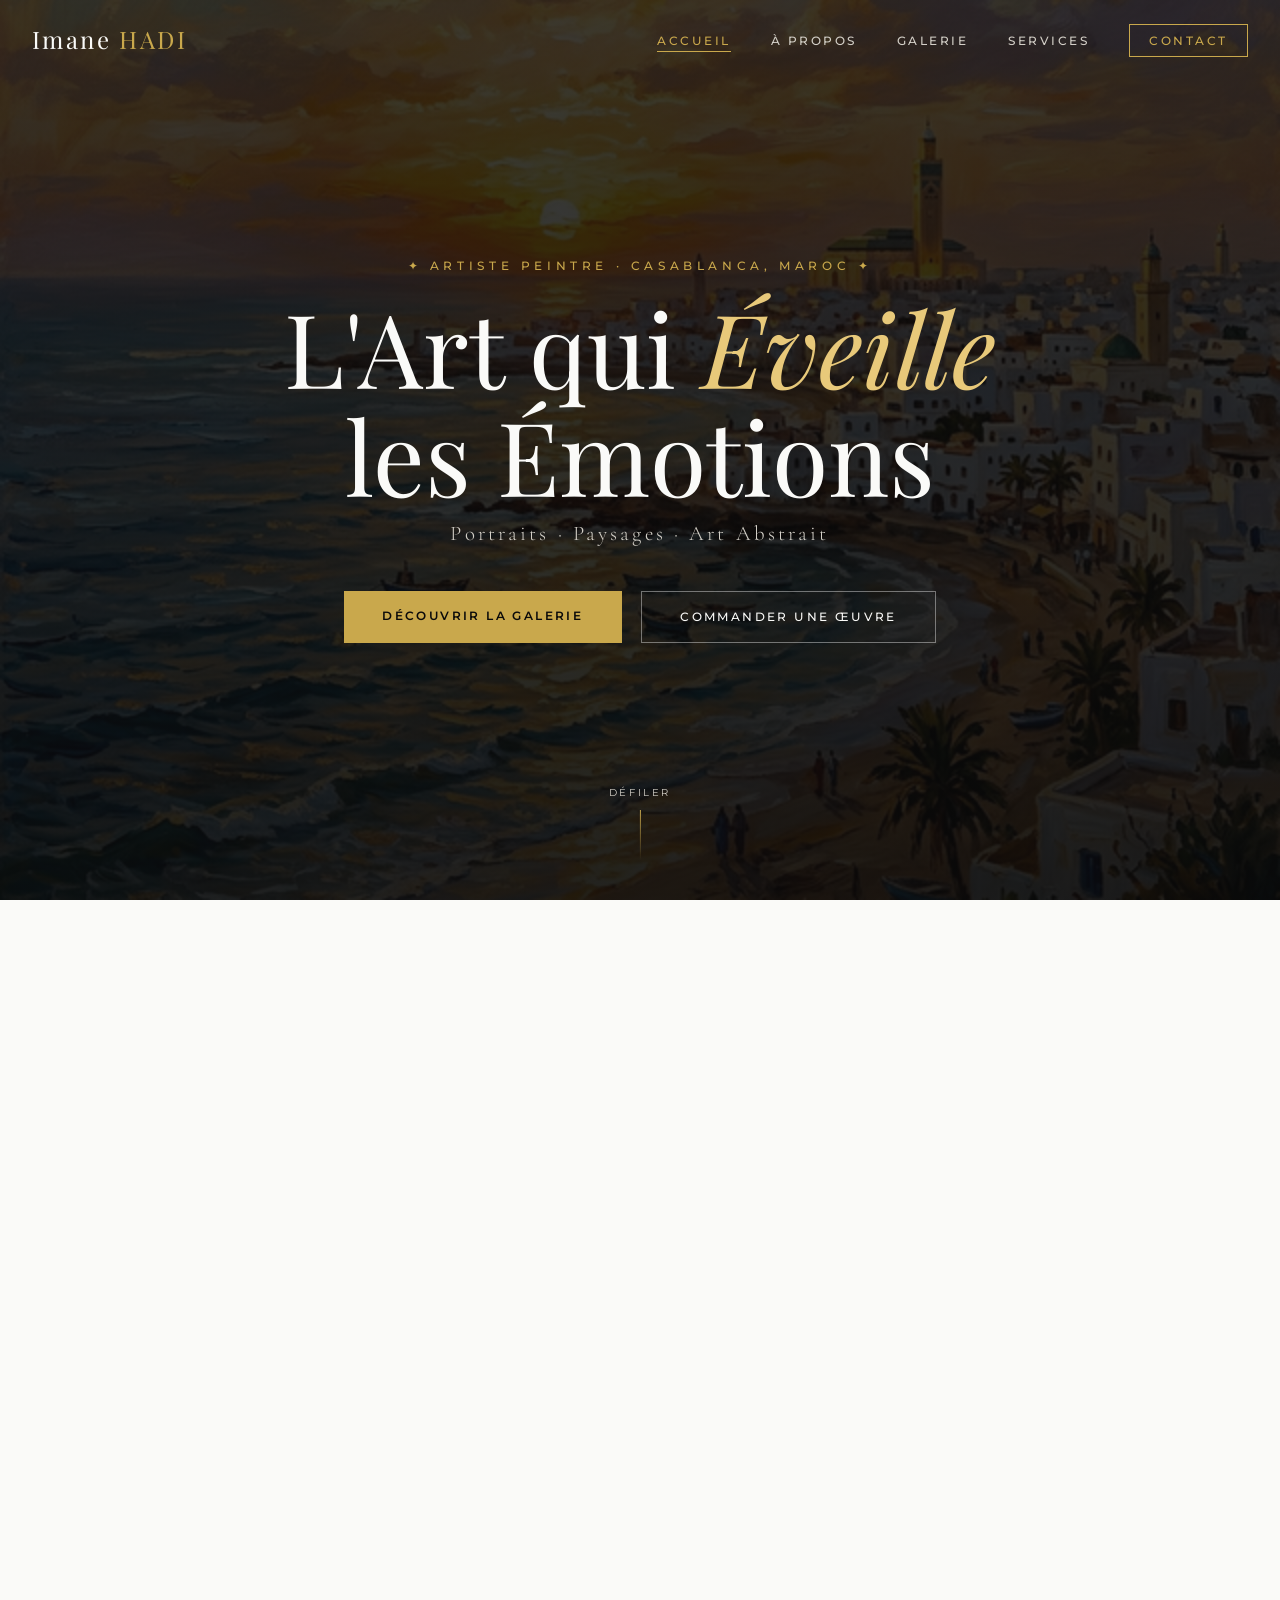
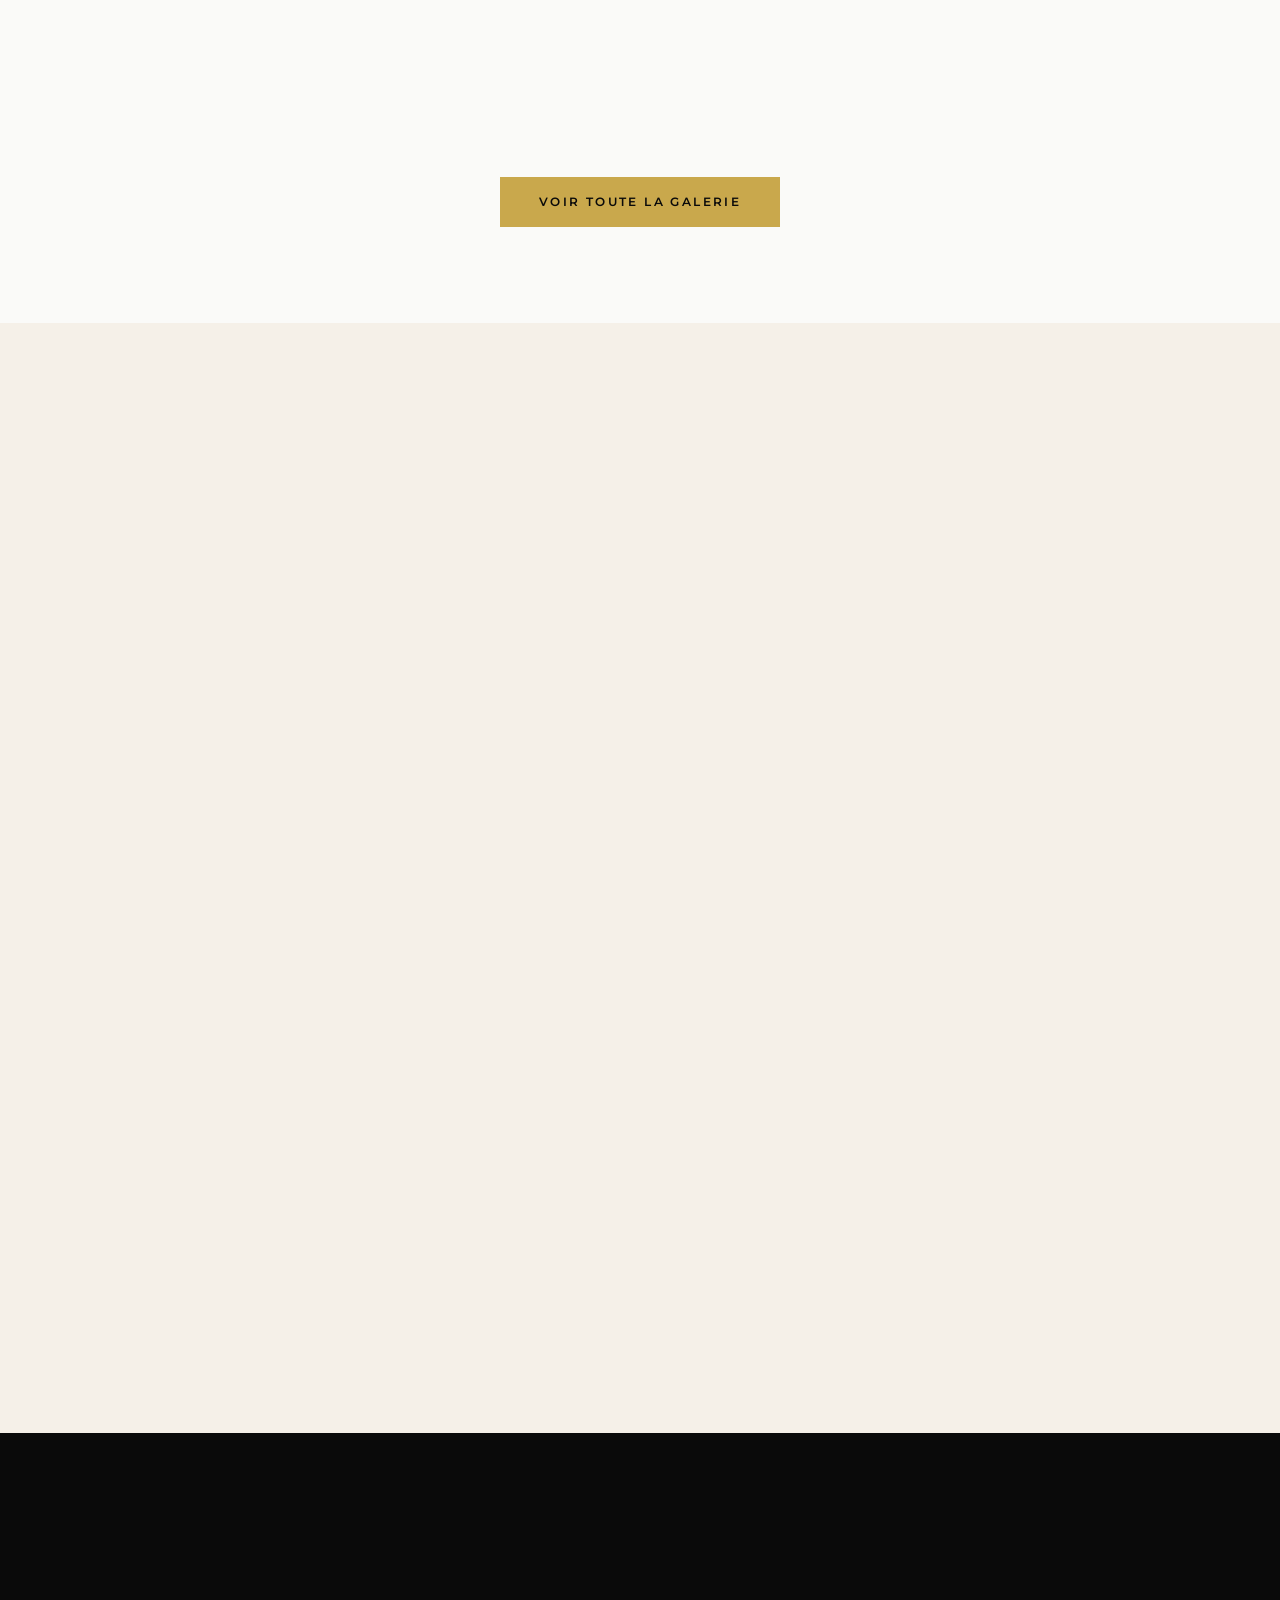
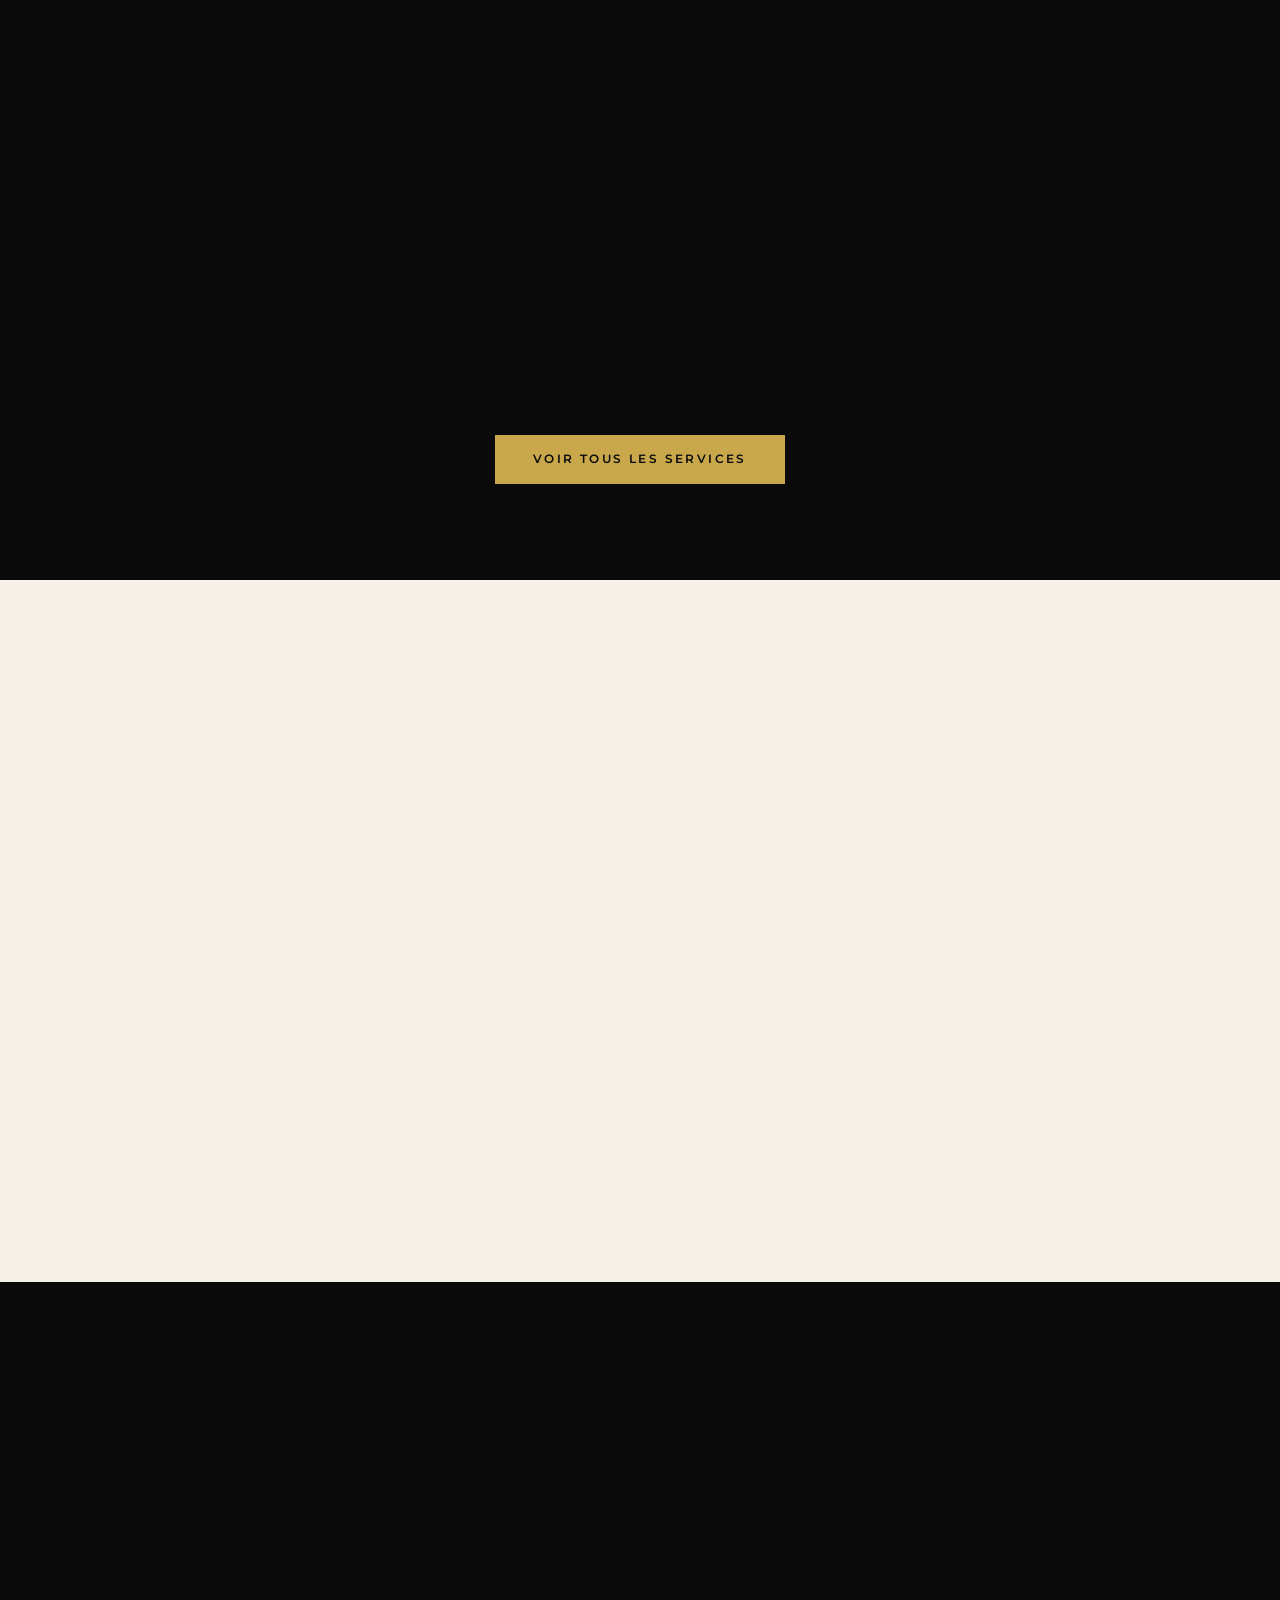
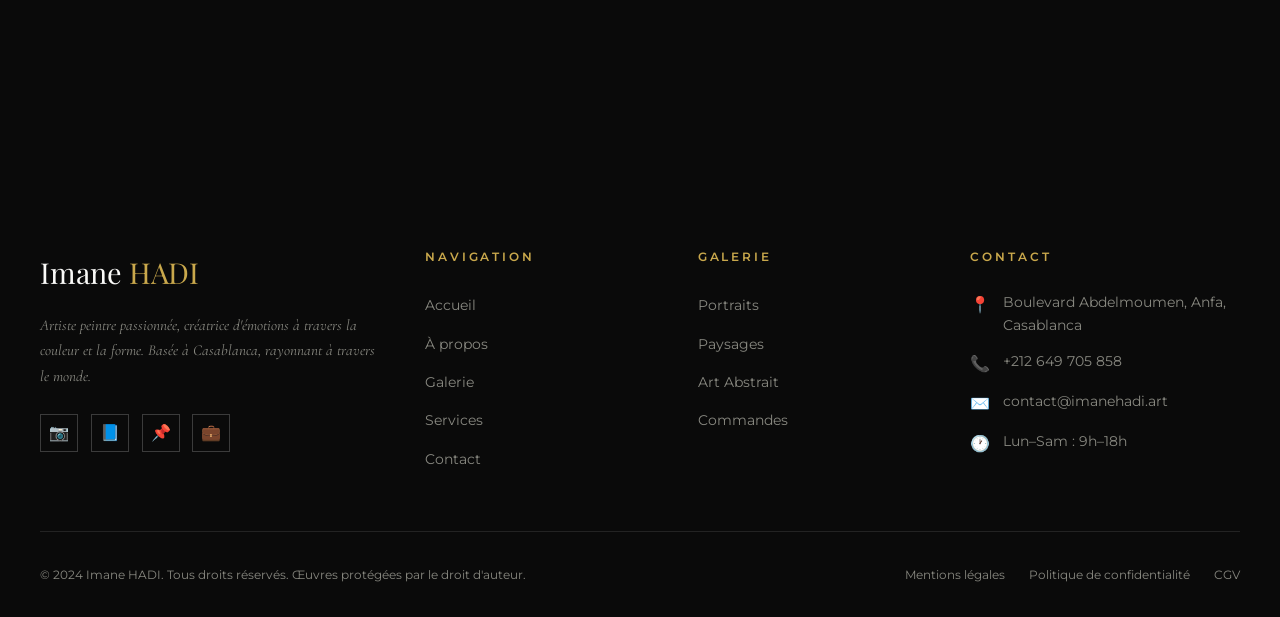
<file: index.html>
<!DOCTYPE html>
<html lang="fr">
<head>
  <meta charset="UTF-8" />
  <meta name="viewport" content="width=device-width, initial-scale=1.0" />
  <title>Imane HADI — Artiste Peintre à Casablanca</title>
  <meta name="description" content="Imane HADI, artiste peintre basée à Casablanca. Découvrez ses œuvres uniques : portraits, paysages, art abstrait. Commandes personnalisées disponibles." />
  <meta name="keywords" content="Imane HADI, artiste peintre, Casablanca, Maroc, tableaux, galerie d'art, peinture, portrait, paysage, abstrait" />
  <meta name="author" content="Imane HADI" />
  <!-- Open Graph -->
  <meta property="og:title" content="Imane HADI — Artiste Peintre à Casablanca" />
  <meta property="og:description" content="Découvrez l'univers artistique d'Imane HADI, peintre marocaine passionnée." />
  <meta property="og:type" content="website" />
  <meta property="og:locale" content="fr_MA" />
  <link rel="icon" href="data:image/svg+xml,<svg xmlns='http://www.w3.org/2000/svg' viewBox='0 0 100 100'><text y='.9em' font-size='90'>🎨</text></svg>" />
  <link rel="stylesheet" href="css/style.css" />
</head>
<body>


  <!-- ========== NAVIGATION ========== -->
  <nav class="navbar" role="navigation" aria-label="Navigation principale">
    <a href="index.html" class="nav-logo" aria-label="Accueil Imane HADI">
      Imane <span>HADI</span>
    </a>
    <ul class="nav-links" role="list">
      <li><a href="index.html" class="active">Accueil</a></li>
      <li><a href="pages/about.html">À propos</a></li>
      <li><a href="pages/gallery.html">Galerie</a></li>
      <li><a href="pages/services.html">Services</a></li>
      <li><a href="pages/contact.html" class="nav-cta">Contact</a></li>
    </ul>
    <button class="hamburger" aria-label="Ouvrir le menu" aria-expanded="false" id="hamburger-btn">
      <span></span><span></span><span></span>
    </button>
  </nav>

  <!-- ========== HERO SECTION ========== -->
  <section class="hero" aria-label="Section principale">
    <div class="hero-bg"></div>
    <div class="hero-overlay"></div>
    <div class="hero-content">
      <p class="hero-tagline">✦ Artiste Peintre · Casablanca, Maroc ✦</p>
      <h1 class="hero-title">
        L'Art qui <em>Éveille</em><br>les Émotions
      </h1>
      <p class="hero-subtitle">Portraits · Paysages · Art Abstrait</p>
      <div class="hero-btns">
        <a href="pages/gallery.html" class="btn-or">Découvrir la Galerie</a>
        <a href="pages/contact.html" class="btn-contour">Commander une Œuvre</a>
      </div>
    </div>
    <div class="hero-scroll" aria-hidden="true">
      <span>Défiler</span>
    </div>
  </section>

  <!-- ========== SECTION : ŒUVRES EN VEDETTE ========== -->
  <section class="section-padding" aria-labelledby="oeuvres-titre">
    <div class="container">
      <div class="centrer reveal">
        <p class="section-label">✦ Sélection</p>
        <h2 class="section-titre" id="oeuvres-titre">Œuvres <em>en Vedette</em></h2>
        <p class="section-texte">Chaque tableau est une fenêtre ouverte sur l'âme, une invitation à ressentir ce que les mots ne peuvent exprimer.</p>
      </div>

      <div class="grid-oeuvres" role="list" aria-label="Galerie d'œuvres en vedette">
        <!-- Œuvre 1 -->
        <article class="carte-oeuvre reveal delay-1" role="listitem">
          <picture>
            <source srcset="images/portrait1.png" type="image/png" />
            <img src="images/portrait1.png" alt="Portrait d'une femme marocaine élégante, peinture à l'huile" loading="lazy" />
          </picture>
          <div class="carte-overlay">
            <h3 class="carte-nom">Lumière d'Orient</h3>
            <p class="carte-prix">3 200 DH</p>
          </div>
          <span class="carte-categorie">Portrait</span>
        </article>

        <!-- Œuvre 2 -->
        <article class="carte-oeuvre reveal delay-2" role="listitem">
          <picture>
            <source srcset="images/landscape1.png" type="image/png" />
            <img src="images/landscape1.png" alt="Paysage de Casablanca au coucher de soleil, peinture impressionniste" loading="lazy" />
          </picture>
          <div class="carte-overlay">
            <h3 class="carte-nom">Crépuscule sur l'Atlantique</h3>
            <p class="carte-prix">2 800 DH</p>
          </div>
          <span class="carte-categorie">Paysage</span>
        </article>

        <!-- Œuvre 3 -->
        <article class="carte-oeuvre reveal delay-3" role="listitem">
          <picture>
            <source srcset="images/abstract1.png" type="image/png" />
            <img src="images/abstract1.png" alt="Composition abstraite en or et bordeaux, peinture expressionniste" loading="lazy" />
          </picture>
          <div class="carte-overlay">
            <h3 class="carte-nom">Harmonie Dorée</h3>
            <p class="carte-prix">3 800 DH</p>
          </div>
          <span class="carte-categorie">Abstrait</span>
        </article>
      </div>

      <div class="centrer" style="margin-top:3rem">
        <a href="pages/gallery.html" class="btn-or">Voir toute la Galerie</a>
      </div>
    </div>
  </section>

  <!-- ========== SECTION : PRÉSENTATION ARTISTE ========== -->
  <section class="section-padding section-bg-beige" aria-labelledby="artiste-titre">
    <div class="container">
      <div class="artiste-grid">
        <!-- Image de l'artiste -->
        <div class="artiste-img-wrap reveal-left">
          <picture>
            <source srcset="images/artist.png" type="image/png" />
            <img
              src="images/artist.png"
              alt="Portrait d'Imane HADI, artiste peintre marocaine basée à Casablanca"
              loading="lazy"
            />
          </picture>
        </div>

        <!-- Texte de présentation -->
        <div class="reveal-right">
          <p class="section-label">✦ L'Artiste</p>
          <h2 class="section-titre" id="artiste-titre">
            Imane <em>HADI</em>
          </h2>
          <blockquote class="artiste-citation">
            « La peinture est le silence qui parle, la couleur qui chante, et l'âme qui se révèle. »
          </blockquote>
          <p style="font-size:0.92rem;color:#666;line-height:1.9;margin-bottom:1rem;">
            Née et formée à Casablanca, Imane HADI est une artiste peintre autodidacte et passionnée dont l'univers artistique s'inspire des couleurs vibrantes du Maroc, des lumières de la Méditerranée et des profondeurs de l'âme humaine.
          </p>
          <p style="font-size:0.92rem;color:#666;line-height:1.9;">
            Ses œuvres — portraits expressifs, paysages lumineux et abstractions audacieuses — sont exposées dans des galeries à Casablanca et collectionnées dans plusieurs pays. Chaque tableau est une méditation silencieuse, une histoire racontée à travers la texture de la toile et la magie des pigments.
          </p>

          <div class="artiste-stats">
            <div class="stat-item">
              <span class="stat-nb" data-count="120" data-suffix="+">0+</span>
              <span class="stat-lbl">Tableaux vendus</span>
            </div>
            <div class="stat-item">
              <span class="stat-nb" data-count="8" data-suffix="">0</span>
              <span class="stat-lbl">Années d'expérience</span>
            </div>
            <div class="stat-item">
              <span class="stat-nb" data-count="15" data-suffix="+">0+</span>
              <span class="stat-lbl">Expositions</span>
            </div>
            <div class="stat-item">
              <span class="stat-nb" data-count="6" data-suffix="">0</span>
              <span class="stat-lbl">Pays collectionneurs</span>
            </div>
          </div>

          <div style="margin-top:2.5rem">
            <a href="pages/about.html" class="btn-or">En savoir plus</a>
          </div>
        </div>
      </div>
    </div>
  </section>

  <!-- ========== SECTION : SERVICES ========== -->
  <section class="section-padding section-bg-noir" aria-labelledby="services-titre">
    <div class="container">
      <div class="centrer reveal" style="margin-bottom:3.5rem">
        <p class="section-label" style="color:var(--or)">✦ Ce que je propose</p>
        <h2 class="section-titre" id="services-titre" style="color:var(--blanc)">
          Services <em>Artistiques</em>
        </h2>
      </div>

      <div class="services-grid">
        <div class="service-card reveal delay-1" style="background:#111;border-color:#2a2a2a">
          <div class="service-icon">🖼️</div>
          <h3 class="service-titre" style="color:var(--blanc)">Tableaux Originaux</h3>
          <p class="service-desc">Découvrez ma collection permanente de peintures originales à l'huile, à l'acrylique et à l'aquarelle. Chaque œuvre est unique et signée.</p>
        </div>
        <div class="service-card reveal delay-2" style="background:#111;border-color:#2a2a2a">
          <div class="service-icon">✏️</div>
          <h3 class="service-titre" style="color:var(--blanc)">Commandes Personnalisées</h3>
          <p class="service-desc">Offrez-vous ou offrez à vos proches une œuvre sur mesure : portrait, paysage ou composition abstraite selon vos désirs et votre décor.</p>
        </div>
        <div class="service-card reveal delay-3" style="background:#111;border-color:#2a2a2a">
          <div class="service-icon">🏢</div>
          <h3 class="service-titre" style="color:var(--blanc)">Décoration d'Espaces</h3>
          <p class="service-desc">Hotels, restaurants, bureaux : je crée des œuvres monumentales adaptées à vos espaces professionnels pour un impact visuel remarquable.</p>
        </div>
      </div>

      <div class="centrer" style="margin-top:3rem">
        <a href="pages/services.html" class="btn-or">Voir tous les services</a>
      </div>
    </div>
  </section>

  <!-- ========== SECTION : TÉMOIGNAGES ========== -->
  <section class="section-padding section-bg-beige" aria-labelledby="temoignages-titre">
    <div class="container">
      <div class="centrer reveal">
        <p class="section-label">✦ Ils parlent de moi</p>
        <h2 class="section-titre" id="temoignages-titre">Témoignages <em>Clients</em></h2>
        <p class="section-texte">La satisfaction de mes collectionneurs est ma plus belle récompense.</p>
      </div>

      <div class="temoignages-grid">
        <article class="carte-temoignage reveal delay-1">
          <div class="etoiles" aria-label="5 étoiles sur 5">★★★★★</div>
          <p class="temoignage-texte">
            « J'ai commandé un portrait de famille à Imane et le résultat m'a coupé le souffle. Elle a su capturer l'essence de chaque personnage avec une sensibilité rare. Un chef-d'œuvre que nous chérirons toute notre vie. »
          </p>
          <div class="temoignage-auteur">
            <div class="auteur-avatar" aria-hidden="true">S</div>
            <div>
              <span class="auteur-nom">Salma Benali</span>
              <span class="auteur-lieu">Casablanca, Maroc</span>
            </div>
          </div>
        </article>

        <article class="carte-temoignage reveal delay-2">
          <div class="etoiles" aria-label="5 étoiles sur 5">★★★★★</div>
          <p class="temoignage-texte">
            « Nous avons fait appel à Imane pour habiller les murs de notre boutique hôtel à Marrakech. Ses œuvres abstraites créent une atmosphère unique et nos clients sont systématiquement subjugués. Un investissement exceptionnel. »
          </p>
          <div class="temoignage-auteur">
            <div class="auteur-avatar" aria-hidden="true">K</div>
            <div>
              <span class="auteur-nom">Karim Cherkaoui</span>
              <span class="auteur-lieu">Marrakech, Maroc</span>
            </div>
          </div>
        </article>

        <article class="carte-temoignage reveal delay-3">
          <div class="etoiles" aria-label="5 étoiles sur 5">★★★★★</div>
          <p class="temoignage-texte">
            « J'ai découvert Imane lors d'une exposition à Casablanca et j'ai immédiatement acquis son paysage de Tanger. La lumière dans ses toiles est magique. Je suis depuis devenu collectionneur de son art. »
          </p>
          <div class="temoignage-auteur">
            <div class="auteur-avatar" aria-hidden="true">M</div>
            <div>
              <span class="auteur-nom">Marc Delacroix</span>
              <span class="auteur-lieu">Paris, France</span>
            </div>
          </div>
        </article>
      </div>
    </div>
  </section>

  <!-- ========== SECTION : APPEL À L'ACTION ========== -->
  <section class="section-padding section-bg-noir" style="text-align:center" aria-labelledby="cta-titre">
    <div class="container reveal">
      <p class="section-label" style="color:var(--or)">✦ Votre Œuvre Unique</p>
      <h2 class="section-titre" id="cta-titre" style="color:var(--blanc);margin:0 auto 1.5rem;max-width:600px">
        Commandez Votre <em>Tableau Personnalisé</em>
      </h2>
      <p style="color:var(--gris-clair);font-size:1rem;margin-bottom:2.5rem;font-family:var(--font-sous-titre)">
        Chaque commande est un dialogue entre l'artiste et le collectionneur.<br>
        Décrivez votre vision, Imane la réalise.
      </p>
      <a href="pages/contact.html" class="btn-or">Démarrer ma Commande</a>
    </div>
  </section>

  <!-- ========== FOOTER ========== -->
  <footer role="contentinfo">
    <div class="footer-grid">
      <div>
        <div class="footer-logo">Imane <span>HADI</span></div>
        <p class="footer-tagline">Artiste peintre passionnée, créatrice d'émotions à travers la couleur et la forme. Basée à Casablanca, rayonnant à travers le monde.</p>
        <div class="footer-social" aria-label="Réseaux sociaux">
          <a href="#" class="social-btn" aria-label="Instagram">📷</a>
          <a href="#" class="social-btn" aria-label="Facebook">📘</a>
          <a href="#" class="social-btn" aria-label="Pinterest">📌</a>
          <a href="#" class="social-btn" aria-label="LinkedIn">💼</a>
        </div>
      </div>

      <nav aria-label="Plan du site">
        <p class="footer-titre">Navigation</p>
        <ul class="footer-liens">
          <li><a href="index.html">Accueil</a></li>
          <li><a href="pages/about.html">À propos</a></li>
          <li><a href="pages/gallery.html">Galerie</a></li>
          <li><a href="pages/services.html">Services</a></li>
          <li><a href="pages/contact.html">Contact</a></li>
        </ul>
      </nav>

      <nav aria-label="Catégories d'œuvres">
        <p class="footer-titre">Galerie</p>
        <ul class="footer-liens">
          <li><a href="pages/gallery.html?filtre=portrait">Portraits</a></li>
          <li><a href="pages/gallery.html?filtre=paysage">Paysages</a></li>
          <li><a href="pages/gallery.html?filtre=abstrait">Art Abstrait</a></li>
          <li><a href="pages/services.html">Commandes</a></li>
        </ul>
      </nav>

      <address style="font-style:normal">
        <p class="footer-titre">Contact</p>
        <div class="footer-contact-item">
          <span>📍</span>
          <span>Boulevard Abdelmoumen, Anfa, Casablanca</span>
        </div>
        <div class="footer-contact-item">
          <span>📞</span>
          <span><a href="tel:+212649705858" style="color:var(--gris)">+212 649 705 858</a></span>
        </div>
        <div class="footer-contact-item">
          <span>✉️</span>
          <span>contact@imanehadi.art</span>
        </div>
        <div class="footer-contact-item">
          <span>🕐</span>
          <span>Lun–Sam : 9h–18h</span>
        </div>
      </address>
    </div>

    <div class="footer-bottom">
      <p class="footer-copy">© 2024 Imane HADI. Tous droits réservés. Œuvres protégées par le droit d'auteur.</p>
      <nav class="footer-legal" aria-label="Mentions légales">
        <a href="#">Mentions légales</a>
        <a href="#">Politique de confidentialité</a>
        <a href="#">CGV</a>
      </nav>
    </div>
  </footer>

  <!-- Bouton retour en haut -->
  <button id="back-top" aria-label="Retour en haut de page">↑</button>

  <script src="js/script.js"></script>
</body>
</html>
</file>
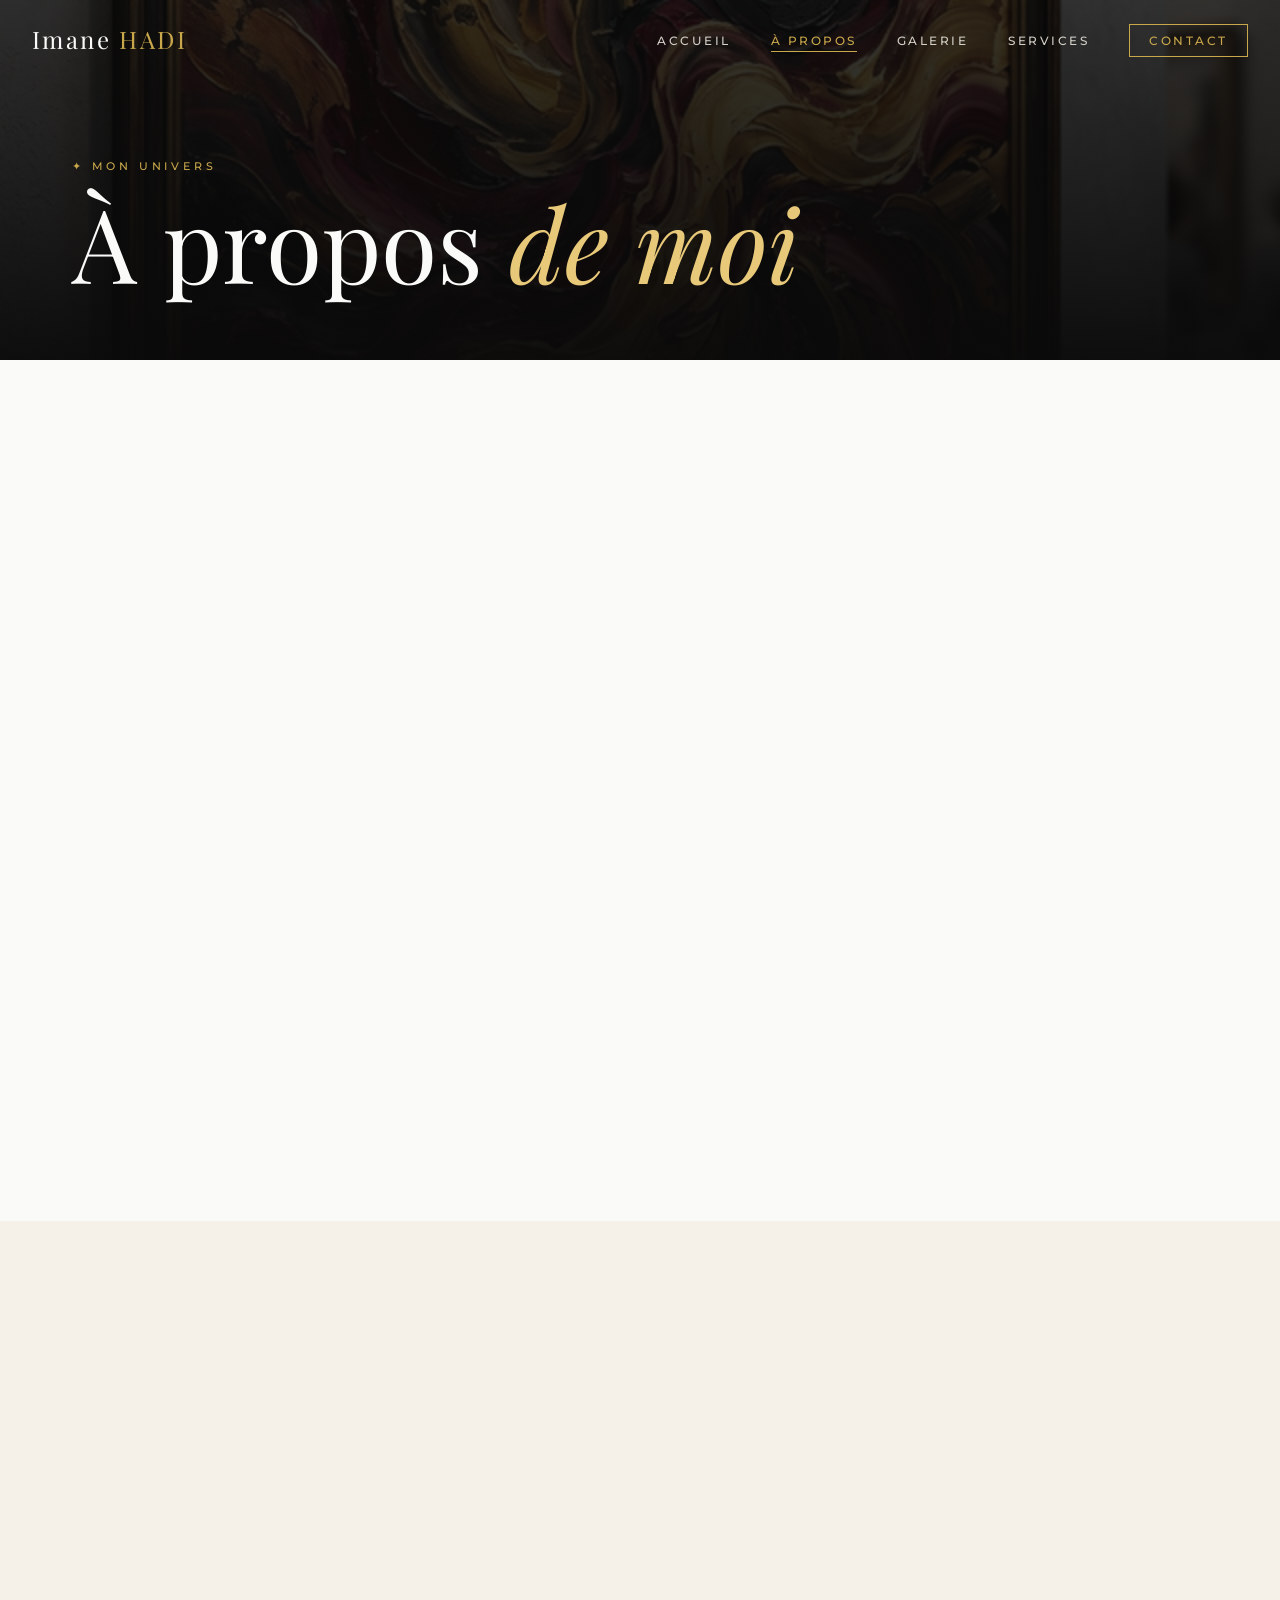
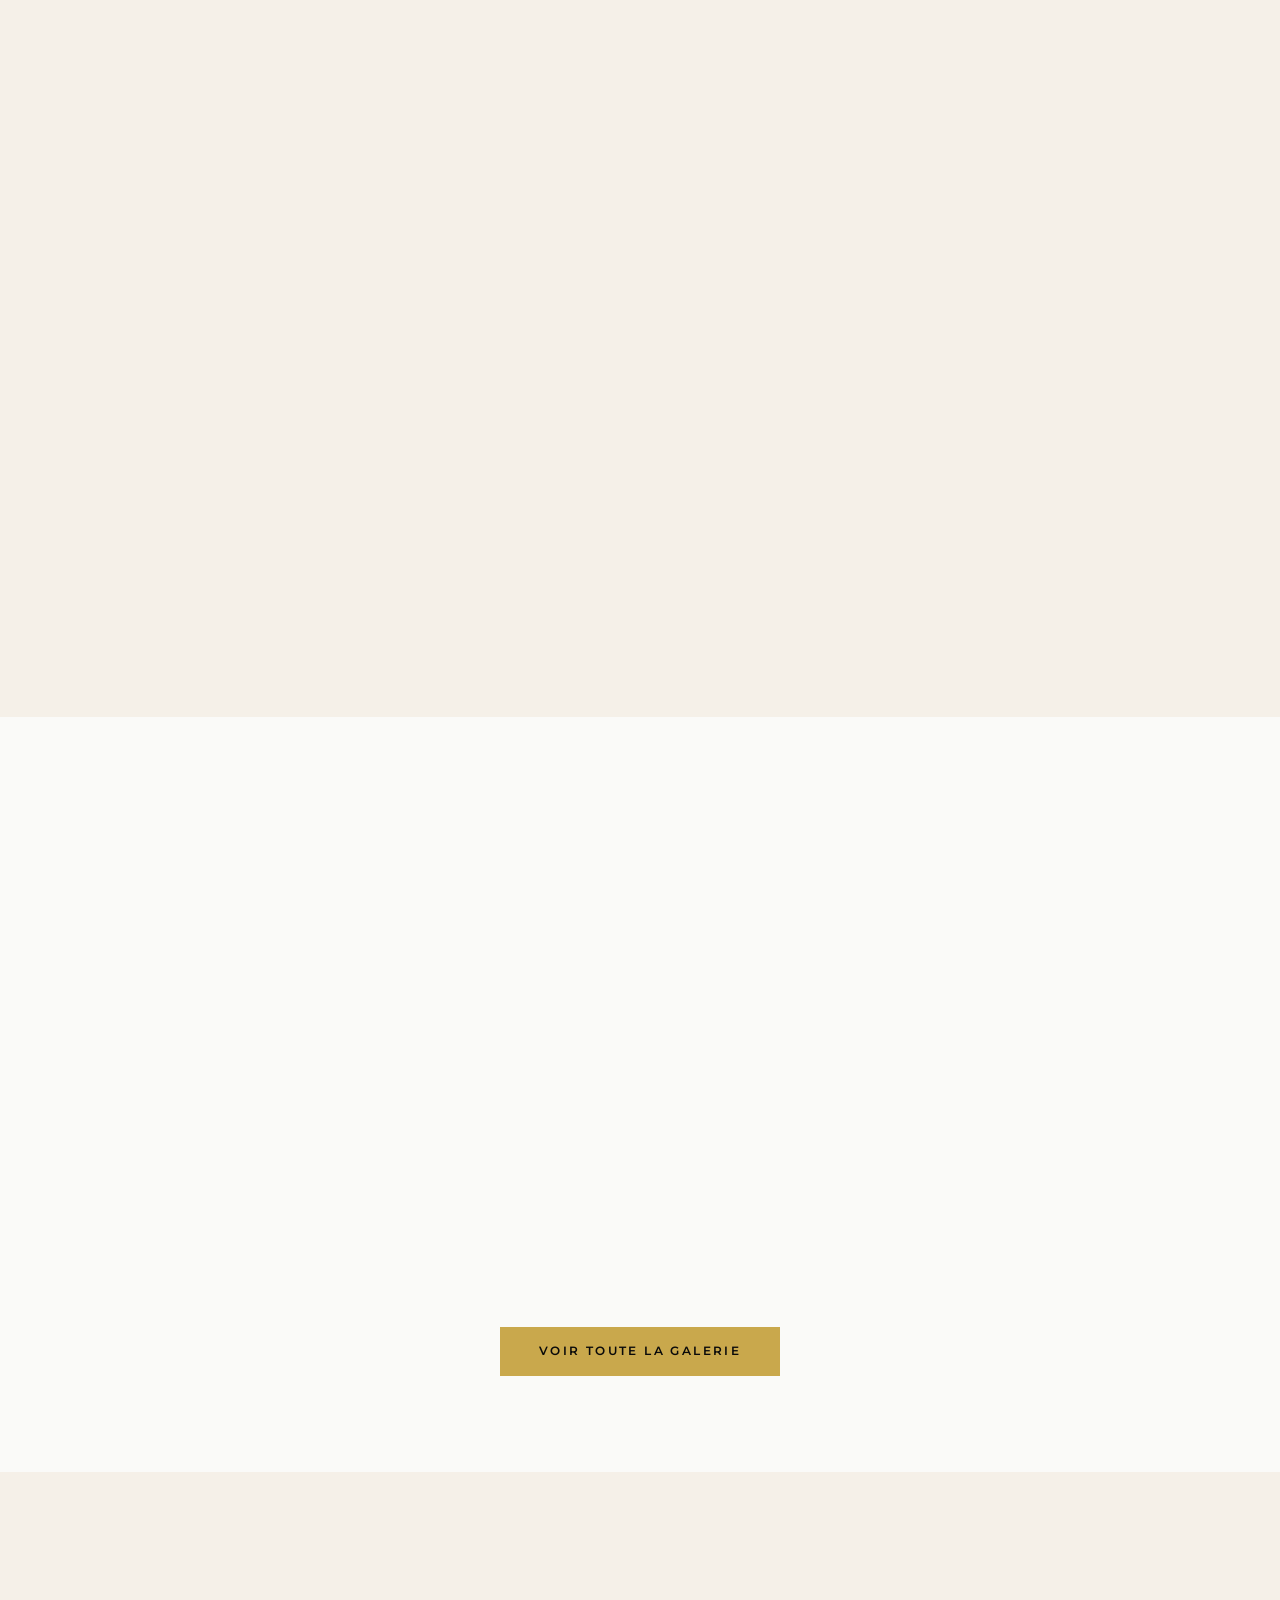
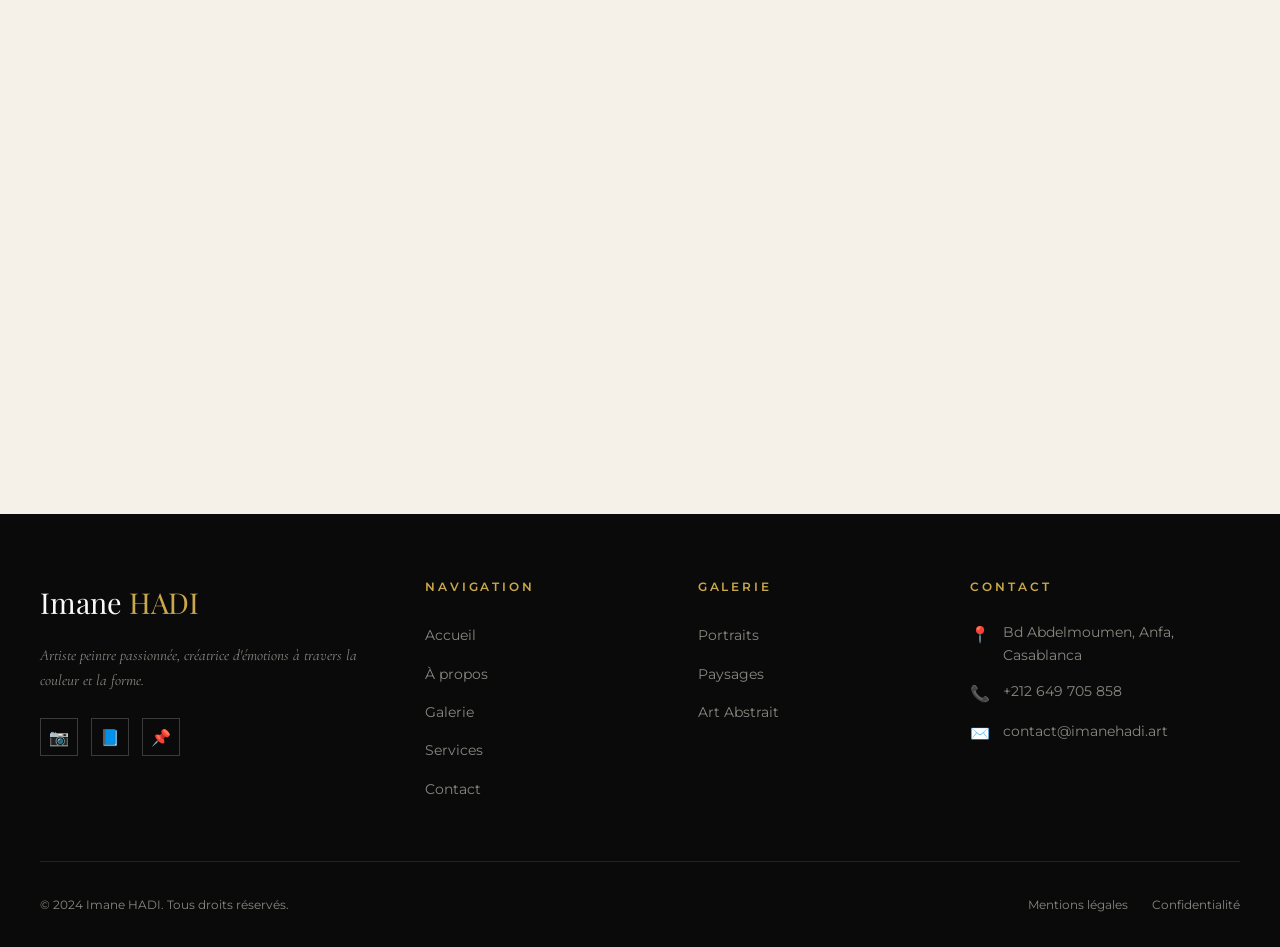
<file: pages/about.html>
<!DOCTYPE html>
<html lang="fr">
<head>
  <meta charset="UTF-8" />
  <meta name="viewport" content="width=device-width, initial-scale=1.0" />
  <title>À propos — Imane HADI, Artiste Peintre</title>
  <meta name="description" content="Découvrez le parcours, la passion et l'inspiration d'Imane HADI, artiste peintre marocaine basée à Casablanca. Son histoire, ses influences, son processus créatif." />
  <meta property="og:title" content="À propos d'Imane HADI — Artiste Peintre" />
  <meta property="og:description" content="Parcours et univers artistique d'Imane HADI, peintre marocaine." />
  <link rel="icon" href="data:image/svg+xml,<svg xmlns='http://www.w3.org/2000/svg' viewBox='0 0 100 100'><text y='.9em' font-size='90'>🎨</text></svg>" />
  <link rel="stylesheet" href="../css/style.css" />
</head>
<body>


  <!-- ========== NAVIGATION ========== -->
  <nav class="navbar scrolled" role="navigation" aria-label="Navigation principale">
    <a href="../index.html" class="nav-logo">Imane <span>HADI</span></a>
    <ul class="nav-links">
      <li><a href="../index.html">Accueil</a></li>
      <li><a href="about.html" class="active">À propos</a></li>
      <li><a href="gallery.html">Galerie</a></li>
      <li><a href="services.html">Services</a></li>
      <li><a href="contact.html" class="nav-cta">Contact</a></li>
    </ul>
    <button class="hamburger" aria-label="Ouvrir le menu"><span></span><span></span><span></span></button>
  </nav>

  <!-- ========== HERO À PROPOS ========== -->
  <section class="about-hero" aria-label="En-tête à propos" style="padding-top:80px">
    <div class="about-hero-content">
      <span class="section-label">✦ Mon Univers</span>
      <h1 class="hero-title" style="color:var(--blanc)">À propos <em style="color:var(--or-clair)">de moi</em></h1>
    </div>
  </section>

  <!-- ========== BIOGRAPHIE ========== -->
  <section class="section-padding" aria-labelledby="bio-titre">
    <div class="container">
      <div class="artiste-grid">
        <div class="artiste-img-wrap reveal-left">
          <picture>
            <source srcset="../images/artist.png" type="image/png" />
            <img src="../images/artist.png"
                 alt="Imane HADI dans son atelier de Casablanca, artiste peintre marocaine"
                 loading="eager"
                 style="height:auto;max-height:600px;width:100%;object-fit:cover;object-position:center top;" />
          </picture>
        </div>

        <div class="reveal-right">
          <p class="section-label">✦ Mon Histoire</p>
          <h2 class="section-titre" id="bio-titre">Un Chemin <em>Tracé par la Passion</em></h2>

          <p style="font-size:0.92rem;color:#555;line-height:1.95;margin-bottom:1.2rem">
            Née dans une famille sensible aux arts à Casablanca, j'ai découvert ma passion pour la peinture dès mon plus jeune âge. Ce n'était pas simplement un loisir — c'était une nécessité, une façon d'exprimer ce que les mots ne pouvaient contenir.
          </p>
          <p style="font-size:0.92rem;color:#555;line-height:1.95;margin-bottom:1.2rem">
            Après des études à l'Institut National des Beaux-Arts de Tétouan, je suis revenue à Casablanca pour ouvrir mon atelier au cœur du quartier Anfa. Mes influences vont des maîtres de la peinture orientaliste à l'expressionnisme abstrait en passant par les miniatures persanes et marocaines.
          </p>
          <p style="font-size:0.92rem;color:#555;line-height:1.95">
            Aujourd'hui, mon travail est exposé dans des galeries au Maroc, en France et aux Émirats Arabes Unis. Chaque toile que je crée est une méditation, un voyage intérieur que je partage avec le monde.
          </p>

          <blockquote class="artiste-citation" style="margin-top:2rem">
            « Je peins pour toucher l'indicible, pour donner une forme à ce que le cœur ressent mais que la langue ne sait pas dire. »
          </blockquote>
        </div>
      </div>
    </div>
  </section>

  <!-- ========== PROCESSUS DE CRÉATION ========== -->
  <section class="section-padding section-bg-beige" aria-labelledby="processus-titre">
    <div class="container">
      <div class="centrer reveal">
        <p class="section-label">✦ Ma Méthode</p>
        <h2 class="section-titre" id="processus-titre">Le Processus de <em>Création</em></h2>
        <p class="section-texte">De l'inspiration à la toile, chaque tableau naît d'un rituel soigneusement cultivé.</p>
      </div>

      <div class="processus-steps">
        <div class="step-item reveal delay-1">
          <div class="step-nb">01</div>
          <div class="step-icon">💭</div>
          <h3 class="step-titre">Inspiration</h3>
          <p class="step-desc">Promenades dans la médina, observation de la lumière, lectures poétiques — l'inspiration peut venir de partout.</p>
        </div>
        <div class="step-item reveal delay-2">
          <div class="step-nb">02</div>
          <div class="step-icon">✏️</div>
          <h3 class="step-titre">Esquisse</h3>
          <p class="step-desc">Croquis rapides au fusain pour capturer l'idée, définir la composition et l'équilibre des masses.</p>
        </div>
        <div class="step-item reveal delay-3">
          <div class="step-nb">03</div>
          <div class="step-icon">🎨</div>
          <h3 class="step-titre">Peinture</h3>
          <p class="step-desc">Application des couleurs en couches successives, dialogue constant entre l'intention et l'accident créatif.</p>
        </div>
        <div class="step-item reveal delay-3" style="transition-delay:0.6s">
          <div class="step-nb">04</div>
          <div class="step-icon">✨</div>
          <h3 class="step-titre">Finalisation</h3>
          <p class="step-desc">Retouches finales, vernis de protection, signature et encadrement. L'œuvre est prête à trouver son foyer.</p>
        </div>
      </div>

      <!-- Vidéo de présentation -->
      <div class="reveal" style="margin-top:4rem;text-align:center">
        <div style="background:var(--noir);padding:4rem;position:relative;max-width:700px;margin:0 auto;overflow:hidden">
          <div style="position:absolute;inset:0;background:url('../images/abstract2.png') center/cover;opacity:0.15;"></div>
          <div style="position:relative;z-index:1">
            <div style="font-size:4rem;margin-bottom:1rem">▶️</div>
            <p style="color:var(--blanc);font-family:var(--font-titre);font-size:1.3rem;margin-bottom:0.8rem">Vidéo : Dans mon Atelier</p>
            <p style="color:var(--gris);font-size:0.85rem;font-style:italic">Découvrez le processus créatif d'Imane HADI en action<br><em>(Vidéo bientôt disponible)</em></p>
          </div>
        </div>
      </div>
    </div>
  </section>

  <!-- ========== GALERIE DE QUELQUES ŒUVRES ========== -->
  <section class="section-padding" aria-labelledby="oeuvres-about-titre">
    <div class="container">
      <div class="centrer reveal">
        <p class="section-label">✦ Aperçu</p>
        <h2 class="section-titre" id="oeuvres-about-titre">Quelques <em>Œuvres</em></h2>
      </div>

      <div style="display:grid;grid-template-columns:repeat(3,1fr);gap:1.2rem;margin-top:3rem">
        <figure class="figure-oeuvre reveal delay-1" style="margin:0">
          <img src="../images/portrait1.png" alt="Portrait expressif, peinture à l'huile par Imane HADI" loading="lazy" />
          <figcaption>« Lumière d'Orient » — Huile sur toile, 60×80 cm — 3 200 DH</figcaption>
        </figure>
        <figure class="figure-oeuvre reveal delay-2" style="margin:0">
          <img src="../images/landscape2.png" alt="Ruelle de médina marocaine, peinture impressionniste" loading="lazy" />
          <figcaption>« Les Ruelles de l'Âme » — Huile sur toile, 50×70 cm — 2 400 DH</figcaption>
        </figure>
        <figure class="figure-oeuvre reveal delay-3" style="margin:0">
          <img src="../images/abstract1.png" alt="Composition abstraite dorée, peinture expressionniste" loading="lazy" />
          <figcaption>« Harmonie Dorée » — Acrylique sur toile, 80×100 cm — 3 800 DH</figcaption>
        </figure>
      </div>

      <div class="centrer" style="margin-top:3rem">
        <a href="gallery.html" class="btn-or">Voir toute la Galerie</a>
      </div>
    </div>
  </section>

  <!-- ========== INSPIRATIONS & INFLUENCES ========== -->
  <section class="section-padding section-bg-beige" aria-labelledby="influences-titre">
    <div class="container">
      <div class="centrer reveal">
        <p class="section-label">✦ Sources d'Inspiration</p>
        <h2 class="section-titre" id="influences-titre">Ce qui <em>m'Inspire</em></h2>
      </div>

      <div style="display:grid;grid-template-columns:repeat(3,1fr);gap:2rem;margin-top:3rem">
        <div class="service-card reveal delay-1">
          <div class="service-icon">🌅</div>
          <h3 class="service-titre">Les Lumières du Maroc</h3>
          <p class="service-desc">La lumière rasante de Casablanca au crépuscule, les teintes ocres des kasbahs, le bleu intense de Chefchaouen — le Maroc est ma palette première.</p>
        </div>
        <div class="service-card reveal delay-2">
          <div class="service-icon">📚</div>
          <h3 class="service-titre">La Poésie Soufie</h3>
          <p class="service-desc">Les vers de Rumi, Ibn Arabi et les maîtres du soufisme nourrissent ma spiritualité artistique et guident chaque coup de pinceau.</p>
        </div>
        <div class="service-card reveal delay-3">
          <div class="service-icon">🌊</div>
          <h3 class="service-titre">L'Océan Atlantique</h3>
          <p class="service-desc">La mer infinie visible depuis mon atelier est une métaphore constante : profondeur, mouvement, mystère — les fondements de mon art.</p>
        </div>
      </div>
    </div>
  </section>

  <!-- ========== FOOTER ========== -->
  <footer role="contentinfo">
    <div class="footer-grid">
      <div>
        <div class="footer-logo">Imane <span>HADI</span></div>
        <p class="footer-tagline">Artiste peintre passionnée, créatrice d'émotions à travers la couleur et la forme.</p>
        <div class="footer-social">
          <a href="#" class="social-btn" aria-label="Instagram">📷</a>
          <a href="#" class="social-btn" aria-label="Facebook">📘</a>
          <a href="#" class="social-btn" aria-label="Pinterest">📌</a>
        </div>
      </div>
      <nav aria-label="Plan du site">
        <p class="footer-titre">Navigation</p>
        <ul class="footer-liens">
          <li><a href="../index.html">Accueil</a></li>
          <li><a href="about.html">À propos</a></li>
          <li><a href="gallery.html">Galerie</a></li>
          <li><a href="services.html">Services</a></li>
          <li><a href="contact.html">Contact</a></li>
        </ul>
      </nav>
      <nav aria-label="Galerie">
        <p class="footer-titre">Galerie</p>
        <ul class="footer-liens">
          <li><a href="gallery.html">Portraits</a></li>
          <li><a href="gallery.html">Paysages</a></li>
          <li><a href="gallery.html">Art Abstrait</a></li>
        </ul>
      </nav>
      <address style="font-style:normal">
        <p class="footer-titre">Contact</p>
        <div class="footer-contact-item"><span>📍</span><span>Bd Abdelmoumen, Anfa, Casablanca</span></div>
        <div class="footer-contact-item"><span>📞</span><span><a href="tel:+212649705858" style="color:var(--gris)">+212 649 705 858</a></span></div>
        <div class="footer-contact-item"><span>✉️</span><span>contact@imanehadi.art</span></div>
      </address>
    </div>
    <div class="footer-bottom">
      <p class="footer-copy">© 2024 Imane HADI. Tous droits réservés.</p>
      <nav class="footer-legal"><a href="#">Mentions légales</a><a href="#">Confidentialité</a></nav>
    </div>
  </footer>

  <button id="back-top" aria-label="Retour en haut">↑</button>
  <script src="../js/script.js"></script>
</body>
</html>
</file>
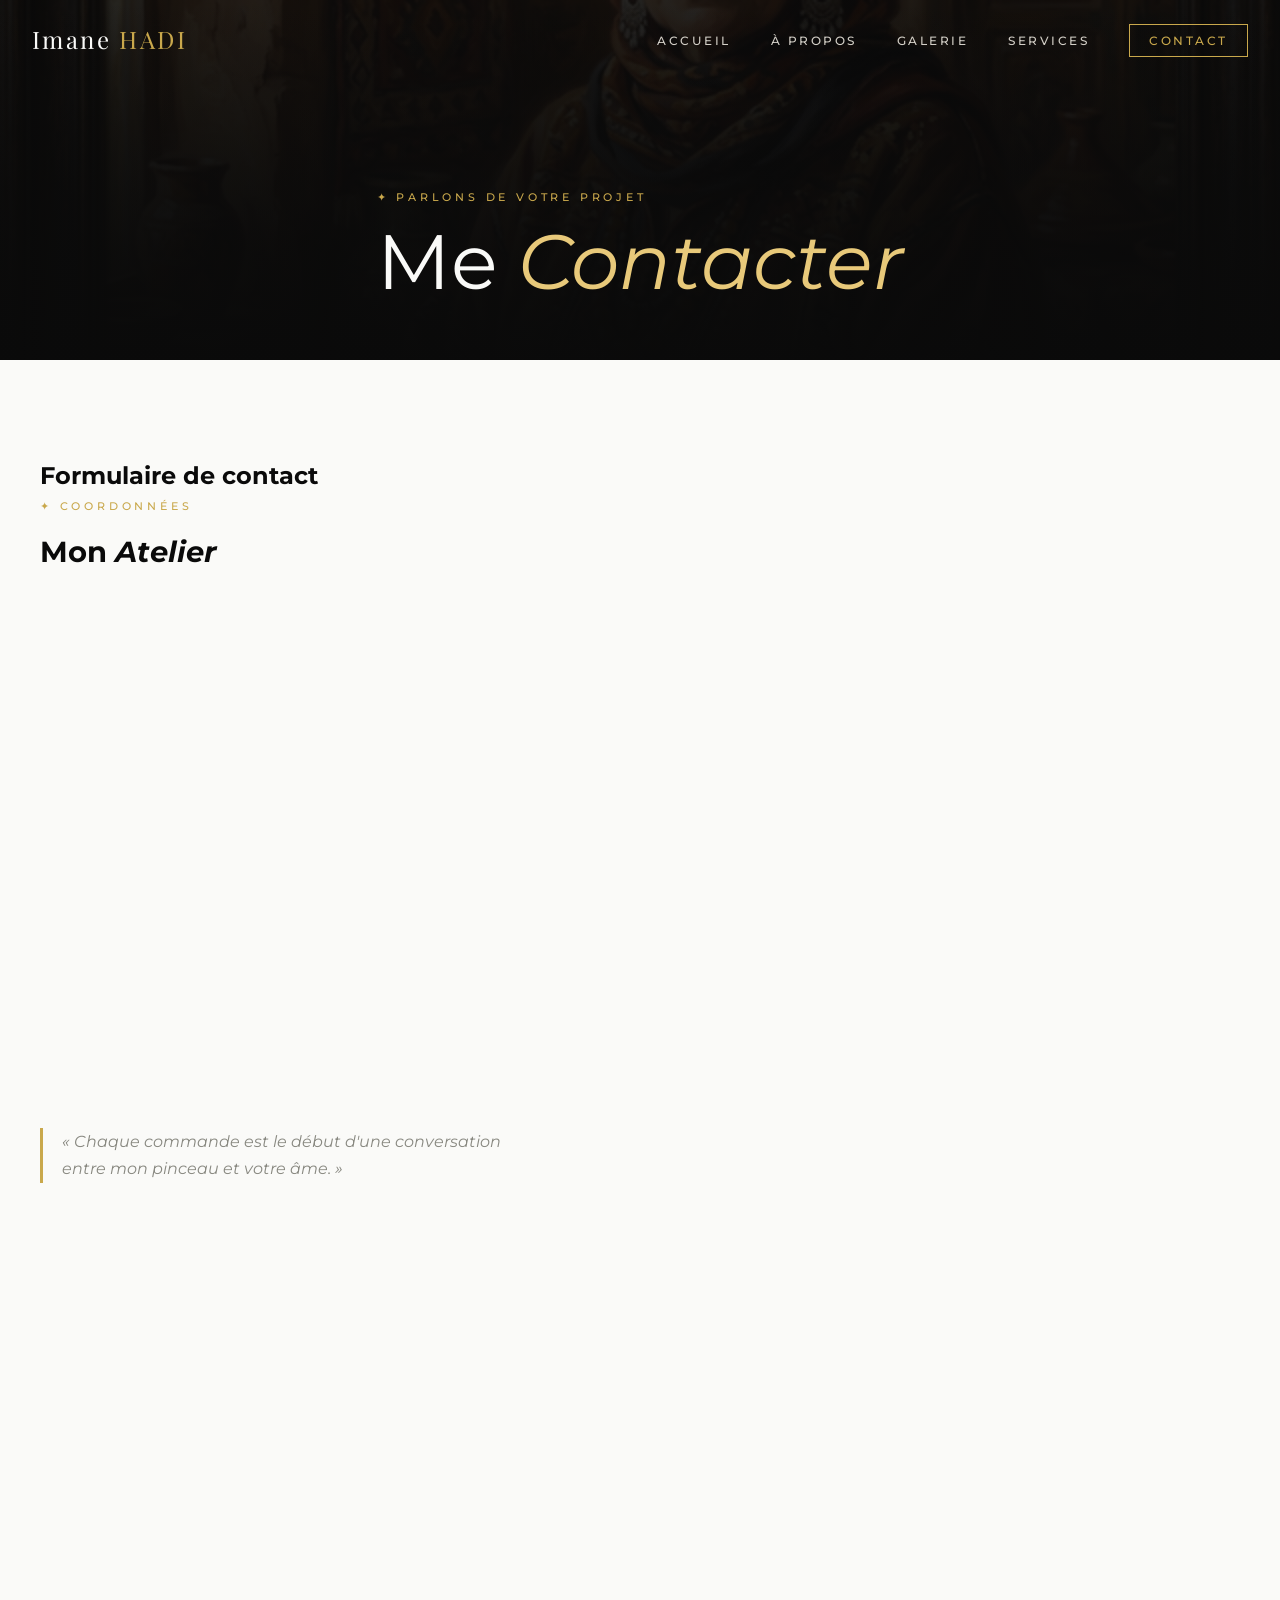
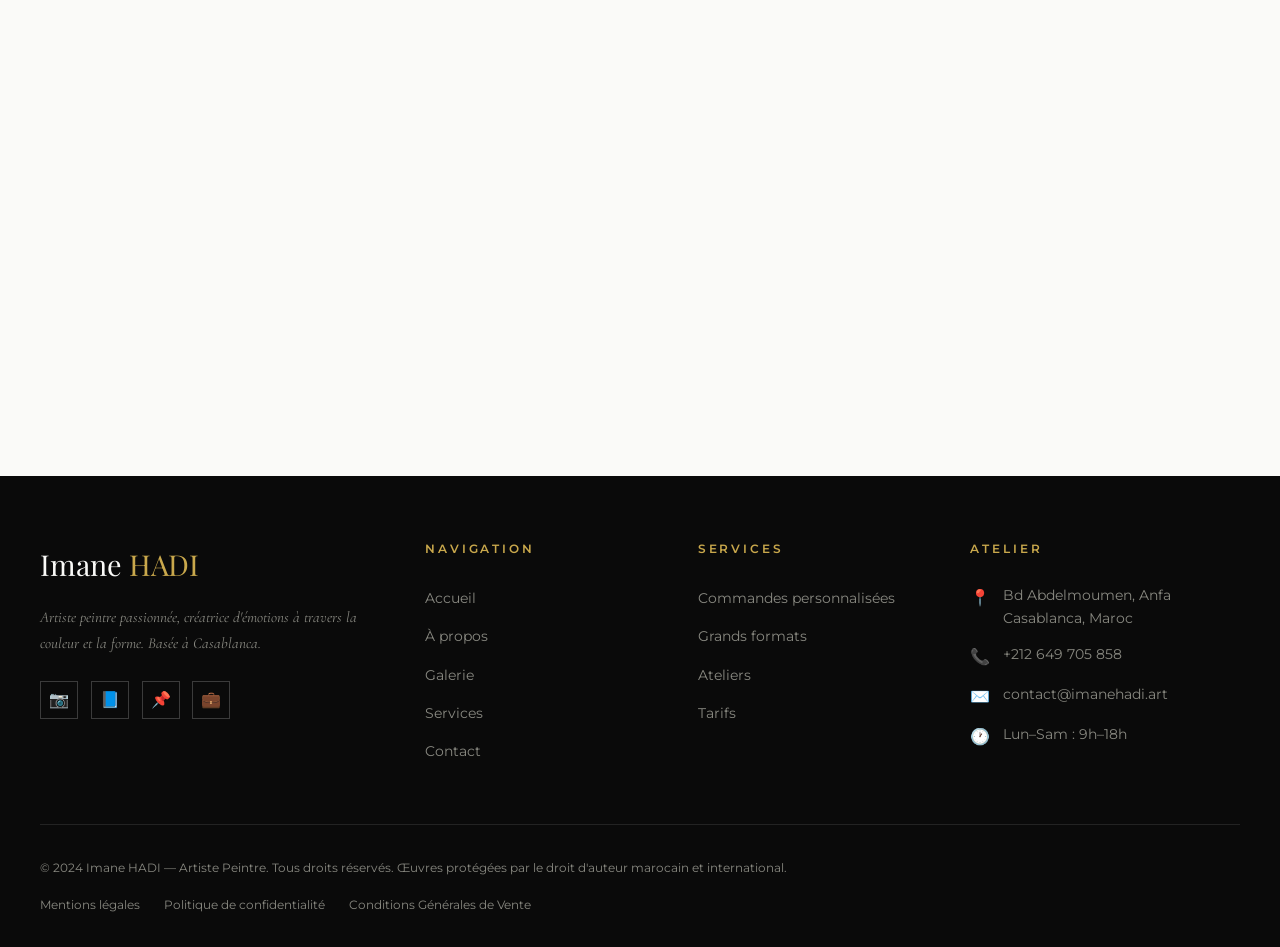
<file: pages/contact.html>
<!DOCTYPE html>
<html lang="fr">
<head>
  <meta charset="UTF-8" />
  <meta name="viewport" content="width=device-width, initial-scale=1.0" />
  <title>Contact — Imane HADI, Artiste Peintre à Casablanca</title>
  <meta name="description" content="Contactez Imane HADI pour vos commandes de tableaux personnalisés, questions ou devis. Atelier à Casablanca, Boulevard Abdelmoumen, Anfa." />
  <meta property="og:title" content="Contact — Imane HADI, Artiste Peintre" />
  <meta property="og:description" content="Contactez l'artiste peintre Imane HADI à Casablanca pour vos commandes et devis." />
  <link rel="icon" href="data:image/svg+xml,<svg xmlns='http://www.w3.org/2000/svg' viewBox='0 0 100 100'><text y='.9em' font-size='90'>🎨</text></svg>" />
  <link rel="stylesheet" href="../css/style.css" />
</head>
<body>


  <!-- NAVIGATION -->
  <nav class="navbar scrolled" role="navigation" aria-label="Navigation principale">
    <a href="../index.html" class="nav-logo">Imane <span>HADI</span></a>
    <ul class="nav-links">
      <li><a href="../index.html">Accueil</a></li>
      <li><a href="about.html">À propos</a></li>
      <li><a href="gallery.html">Galerie</a></li>
      <li><a href="services.html">Services</a></li>
      <li><a href="contact.html" class="active nav-cta">Contact</a></li>
    </ul>
    <button class="hamburger" aria-label="Ouvrir le menu"><span></span><span></span><span></span></button>
  </nav>

  <!-- HERO CONTACT -->
  <section class="contact-hero" style="padding-top:80px" aria-label="En-tête contact">
    <div style="position:absolute;inset:0;background:linear-gradient(to top,rgba(10,10,10,0.92),rgba(10,10,10,0.4))"></div>
    <div class="container" style="position:relative;z-index:1">
      <span class="section-label">✦ Parlons de votre projet</span>
      <h1 style="font-family:var(--font-titre);font-size:clamp(2.5rem,6vw,5rem);color:var(--blanc);font-weight:400;line-height:1.1">
        Me <em style="font-style:italic;color:var(--or-clair)">Contacter</em>
      </h1>
    </div>
  </section>

  <!-- FORMULAIRE + INFOS -->
  <section class="section-padding" aria-labelledby="contact-titre">
    <div class="container">
      <h2 id="contact-titre" class="visually-hidden">Formulaire de contact</h2>
      <div class="contact-grid">

        <!-- Informations de contact -->
        <aside aria-label="Informations de contact">
          <p class="section-label">✦ Coordonnées</p>
          <h3 style="font-family:var(--font-titre);font-size:1.8rem;margin-bottom:2rem">
            Mon <em style="font-style:italic">Atelier</em>
          </h3>

          <div class="contact-info-item reveal">
            <div class="contact-icon" aria-hidden="true">📍</div>
            <div>
              <p class="contact-info-titre">Adresse</p>
              <address class="contact-info-val" style="font-style:normal">Boulevard Abdelmoumen<br>Quartier Anfa, Casablanca<br>Maroc</address>
            </div>
          </div>

          <div class="contact-info-item reveal delay-1">
            <div class="contact-icon" aria-hidden="true">📞</div>
            <div>
              <p class="contact-info-titre">Téléphone</p>
              <a href="tel:+212649705858" class="contact-info-val">+212 649 705 858</a>
            </div>
          </div>

          <div class="contact-info-item reveal delay-2">
            <div class="contact-icon" aria-hidden="true">✉️</div>
            <div>
              <p class="contact-info-titre">E-mail</p>
              <a href="mailto:contact@imanehadi.art" class="contact-info-val">contact@imanehadi.art</a>
            </div>
          </div>

          <div class="contact-info-item reveal delay-3">
            <div class="contact-icon" aria-hidden="true">🕐</div>
            <div>
              <p class="contact-info-titre">Horaires d'atelier</p>
              <p class="contact-info-val">Lundi – Samedi<br>9h00 – 18h00</p>
            </div>
          </div>

          <div class="contact-info-item reveal" style="transition-delay:0.6s">
            <div class="contact-icon" aria-hidden="true">📱</div>
            <div>
              <p class="contact-info-titre">Réseaux sociaux</p>
              <div style="display:flex;gap:0.8rem;margin-top:0.5rem">
                <a href="#" aria-label="Instagram" style="color:var(--or);font-size:1.4rem">📷</a>
                <a href="#" aria-label="Facebook" style="color:var(--or);font-size:1.4rem">📘</a>
                <a href="#" aria-label="Pinterest" style="color:var(--or);font-size:1.4rem">📌</a>
              </div>
            </div>
          </div>

          <!-- Citation -->
          <blockquote style="margin-top:2rem;font-family:var(--font-sous-titre);font-size:1rem;font-style:italic;color:var(--gris);border-left:3px solid var(--or);padding-left:1.2rem;line-height:1.7">
            « Chaque commande est le début d'une conversation entre mon pinceau et votre âme. »
          </blockquote>
        </aside>

        <!-- Formulaire principal -->
        <div class="reveal-right">
          <p class="section-label">✦ Votre Message</p>
          <h3 style="font-family:var(--font-titre);font-size:1.8rem;margin-bottom:2rem">
            Envoyez-moi <em style="font-style:italic">un Message</em>
          </h3>

          <form id="form-contact" class="formulaire-contact" novalidate aria-label="Formulaire de contact">

            <!-- Ligne : Nom + Prénom -->
            <div class="champs-double">
              <div class="champ">
                <label for="nom">Nom complet *</label>
                <input type="text" id="nom" name="nom" placeholder="Votre nom et prénom"
                       autocomplete="name" required aria-required="true" />
              </div>
              <div class="champ">
                <label for="email">Adresse e-mail *</label>
                <input type="email" id="email" name="email" placeholder="votre@email.com"
                       autocomplete="email" required aria-required="true" />
              </div>
            </div>

            <!-- Ligne : Téléphone + Ville -->
            <div class="champs-double">
              <div class="champ">
                <label for="telephone">Téléphone</label>
                <input type="tel" id="telephone" name="telephone" placeholder="+212 6XX XXX XXX"
                       autocomplete="tel" />
              </div>
              <div class="champ">
                <label for="ville">Ville</label>
                <input type="text" id="ville" name="ville" placeholder="Casablanca, Paris…"
                       autocomplete="address-level2" />
              </div>
            </div>

            <!-- Type de demande -->
            <div class="champ">
              <label for="type-demande">Type de demande *</label>
              <select id="type-demande" name="type-demande" required aria-required="true">
                <option value="" disabled selected>Sélectionnez votre demande</option>
                <option value="commande-portrait">Commande — Portrait personnalisé</option>
                <option value="commande-paysage">Commande — Paysage personnalisé</option>
                <option value="commande-abstrait">Commande — Art Abstrait</option>
                <option value="achat-galerie">Achat d'une œuvre en galerie</option>
                <option value="decoration-pro">Décoration d'espace professionnel</option>
                <option value="atelier">Inscription atelier / cours</option>
                <option value="reproduction">Reproduction Fine Art</option>
                <option value="information">Renseignements généraux</option>
              </select>
            </div>

            <!-- Budget estimé -->
            <div class="champ">
              <label for="budget">Budget estimé : <strong id="budget-affichage" style="color:var(--or)">2 000 DH</strong></label>
              <input type="range" id="budget" name="budget"
                     min="500" max="20000" step="500" value="2000"
                     aria-label="Budget en dirhams marocains" />
              <div style="display:flex;justify-content:space-between;font-size:0.72rem;color:var(--gris);margin-top:0.3rem">
                <span>500 DH</span>
                <span>10 000 DH</span>
                <span>20 000 DH</span>
              </div>
            </div>

            <!-- Format souhaité (si commande) -->
            <div class="champ">
              <label for="format">Format souhaité</label>
              <select id="format" name="format">
                <option value="">— Je ne sais pas encore —</option>
                <option value="petit">Petit format (30×40 cm)</option>
                <option value="moyen">Moyen format (50×70 cm)</option>
                <option value="grand">Grand format (80×100 cm)</option>
                <option value="tres-grand">Très grand format (100×120 cm et +)</option>
                <option value="sur-mesure">Sur mesure — à discuter</option>
              </select>
            </div>

            <!-- Délai -->
            <div class="champ">
              <label for="delai">Délai souhaité</label>
              <select id="delai" name="delai">
                <option value="">— Flexible —</option>
                <option value="urgent">Urgent (moins d'un mois)</option>
                <option value="1-2-mois">1 à 2 mois</option>
                <option value="2-3-mois">2 à 3 mois</option>
                <option value="flexible">Pas de contrainte de délai</option>
              </select>
            </div>

            <!-- Message -->
            <div class="champ">
              <label for="message">Décrivez votre projet *</label>
              <textarea id="message" name="message" rows="5"
                        placeholder="Décrivez votre projet artistique : sujet, atmosphère souhaitée, couleurs préférées, utilisation de l'œuvre…"
                        required aria-required="true"></textarea>
            </div>

            <!-- Consentement RGPD -->
            <div class="champ" style="display:flex;gap:0.8rem;align-items:flex-start">
              <input type="checkbox" id="rgpd" name="rgpd" required aria-required="true"
                     style="width:auto;margin-top:3px;accent-color:var(--or)" />
              <label for="rgpd" style="text-transform:none;letter-spacing:0;font-size:0.82rem;color:var(--gris)">
                J'accepte que mes données soient utilisées pour traiter ma demande conformément à la <a href="#" style="color:var(--or)">politique de confidentialité</a>. *
              </label>
            </div>

            <button type="submit" class="btn-or" style="width:100%;margin-top:1rem;border:none;cursor:pointer;font-size:0.82rem">
              Envoyer le Message ✉️
            </button>

          </form>
        </div>

      </div>
    </div>
  </section>

  <!-- CARTE GOOGLE MAPS -->
  <section aria-labelledby="carte-titre" style="padding:0">
    <h2 id="carte-titre" style="clip:rect(0,0,0,0);position:absolute">Localisation de l'atelier</h2>
    <iframe
      class="carte-google"
      src="https://www.google.com/maps/embed?pb=!1m18!1m12!1m3!1d3323.4789!2d-7.6384!3d33.5751!2m3!1f0!2f0!3f0!3m2!1i1024!2i768!4f13.1!3m3!1m2!1s0xda7cd4778aa113b%3A0xb06c1d84f310fd3!2sBoulevard%20Abdelmoumen%2C%20Casablanca%2C%20Morocco!5e0!3m2!1sfr!2sma!4v1680000000000!5m2!1sfr!2sma"
      allowfullscreen
      loading="lazy"
      referrerpolicy="no-referrer-when-downgrade"
      title="Localisation de l'atelier Imane HADI — Boulevard Abdelmoumen, Anfa, Casablanca"
      aria-label="Carte Google Maps montrant l'atelier d'Imane HADI à Casablanca">
    </iframe>
  </section>

  <!-- FOOTER -->
  <footer role="contentinfo">
    <div class="footer-grid">
      <div>
        <div class="footer-logo">Imane <span>HADI</span></div>
        <p class="footer-tagline">Artiste peintre passionnée, créatrice d'émotions à travers la couleur et la forme. Basée à Casablanca.</p>
        <div class="footer-social">
          <a href="#" class="social-btn" aria-label="Instagram">📷</a>
          <a href="#" class="social-btn" aria-label="Facebook">📘</a>
          <a href="#" class="social-btn" aria-label="Pinterest">📌</a>
          <a href="#" class="social-btn" aria-label="LinkedIn">💼</a>
        </div>
      </div>
      <nav aria-label="Plan du site">
        <p class="footer-titre">Navigation</p>
        <ul class="footer-liens">
          <li><a href="../index.html">Accueil</a></li>
          <li><a href="about.html">À propos</a></li>
          <li><a href="gallery.html">Galerie</a></li>
          <li><a href="services.html">Services</a></li>
          <li><a href="contact.html">Contact</a></li>
        </ul>
      </nav>
      <nav aria-label="Services">
        <p class="footer-titre">Services</p>
        <ul class="footer-liens">
          <li><a href="services.html">Commandes personnalisées</a></li>
          <li><a href="services.html">Grands formats</a></li>
          <li><a href="services.html">Ateliers</a></li>
          <li><a href="services.html">Tarifs</a></li>
        </ul>
      </nav>
      <address style="font-style:normal">
        <p class="footer-titre">Atelier</p>
        <div class="footer-contact-item"><span>📍</span><span>Bd Abdelmoumen, Anfa<br>Casablanca, Maroc</span></div>
        <div class="footer-contact-item"><span>📞</span><span><a href="tel:+212649705858" style="color:var(--gris)">+212 649 705 858</a></span></div>
        <div class="footer-contact-item"><span>✉️</span><span>contact@imanehadi.art</span></div>
        <div class="footer-contact-item"><span>🕐</span><span>Lun–Sam : 9h–18h</span></div>
      </address>
    </div>
    <div class="footer-bottom">
      <p class="footer-copy">© 2024 Imane HADI — Artiste Peintre. Tous droits réservés. Œuvres protégées par le droit d'auteur marocain et international.</p>
      <nav class="footer-legal" aria-label="Liens légaux">
        <a href="#">Mentions légales</a>
        <a href="#">Politique de confidentialité</a>
        <a href="#">Conditions Générales de Vente</a>
      </nav>
    </div>
  </footer>

  <button id="back-top" aria-label="Retour en haut de page">↑</button>

  <!-- Toast notification -->
  <div class="toast" role="alert" aria-live="assertive"></div>

  <script src="../js/script.js"></script>
</body>
</html>
</file>
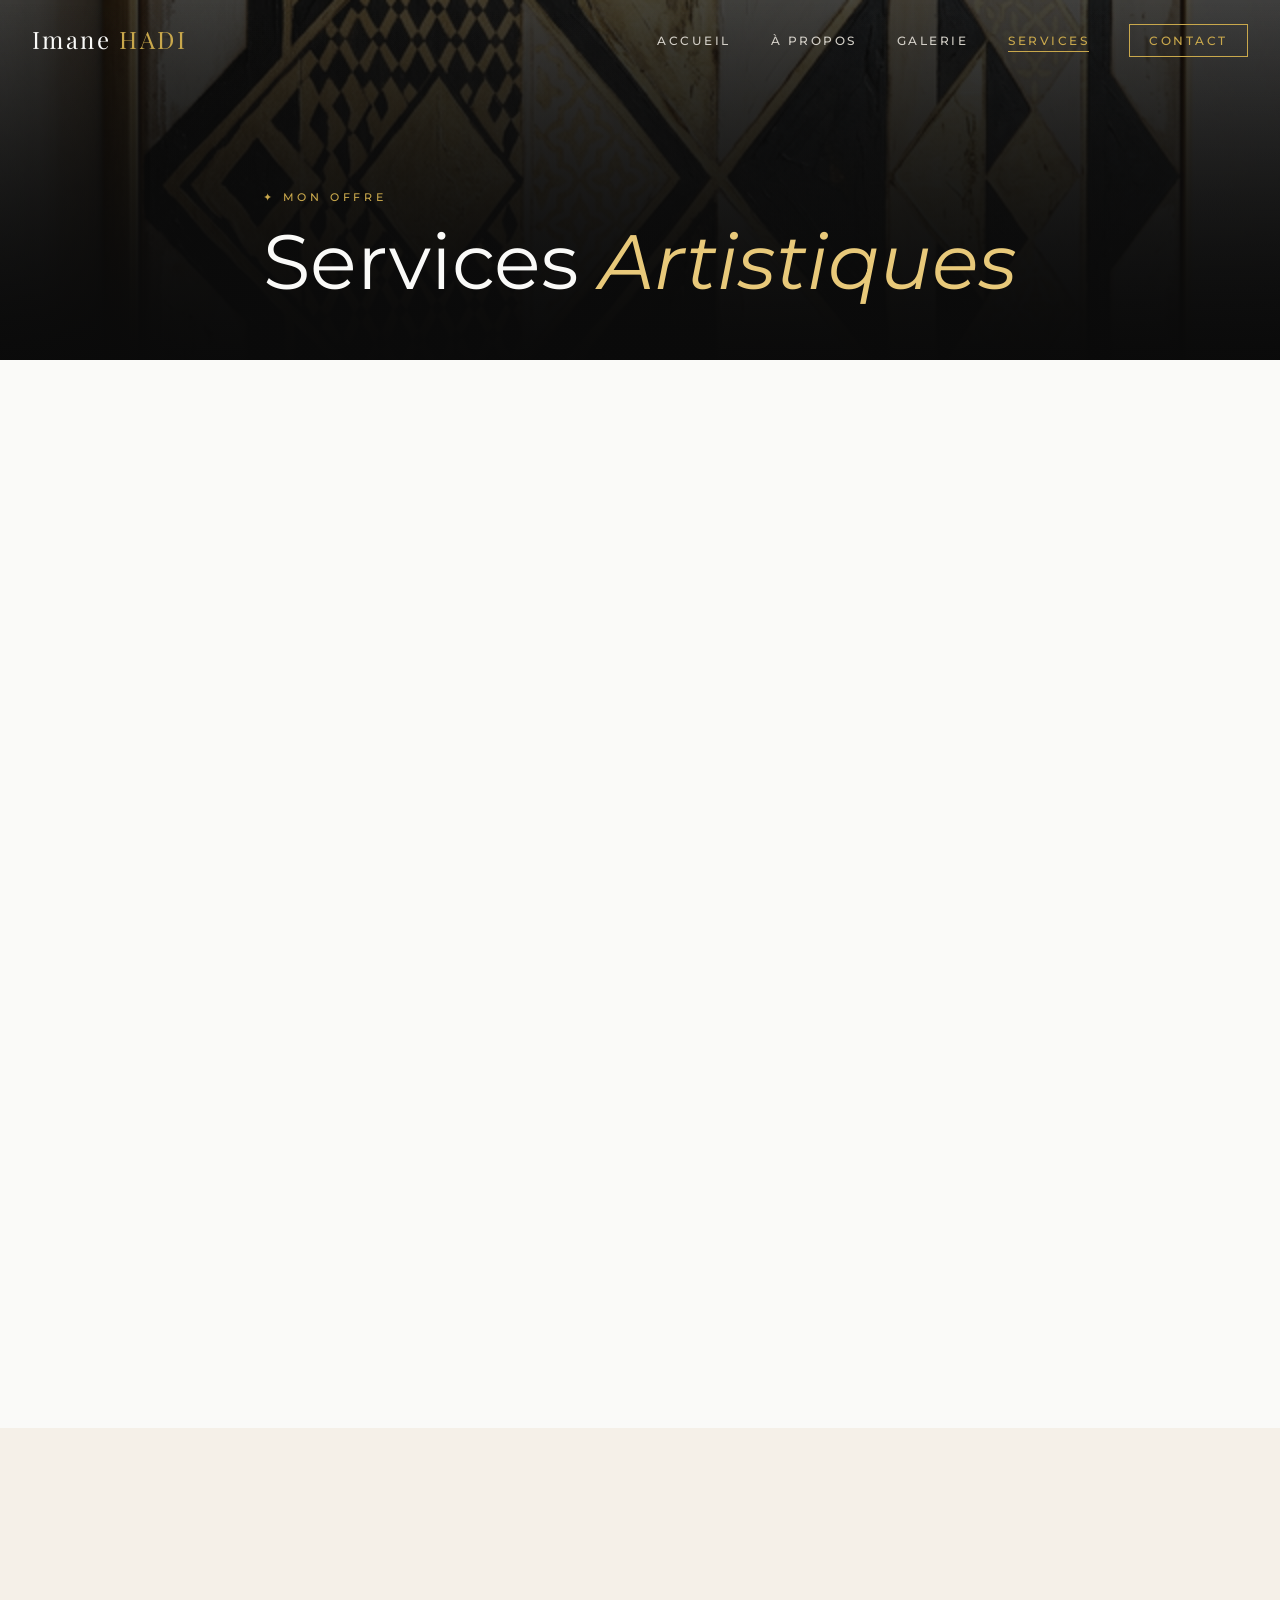
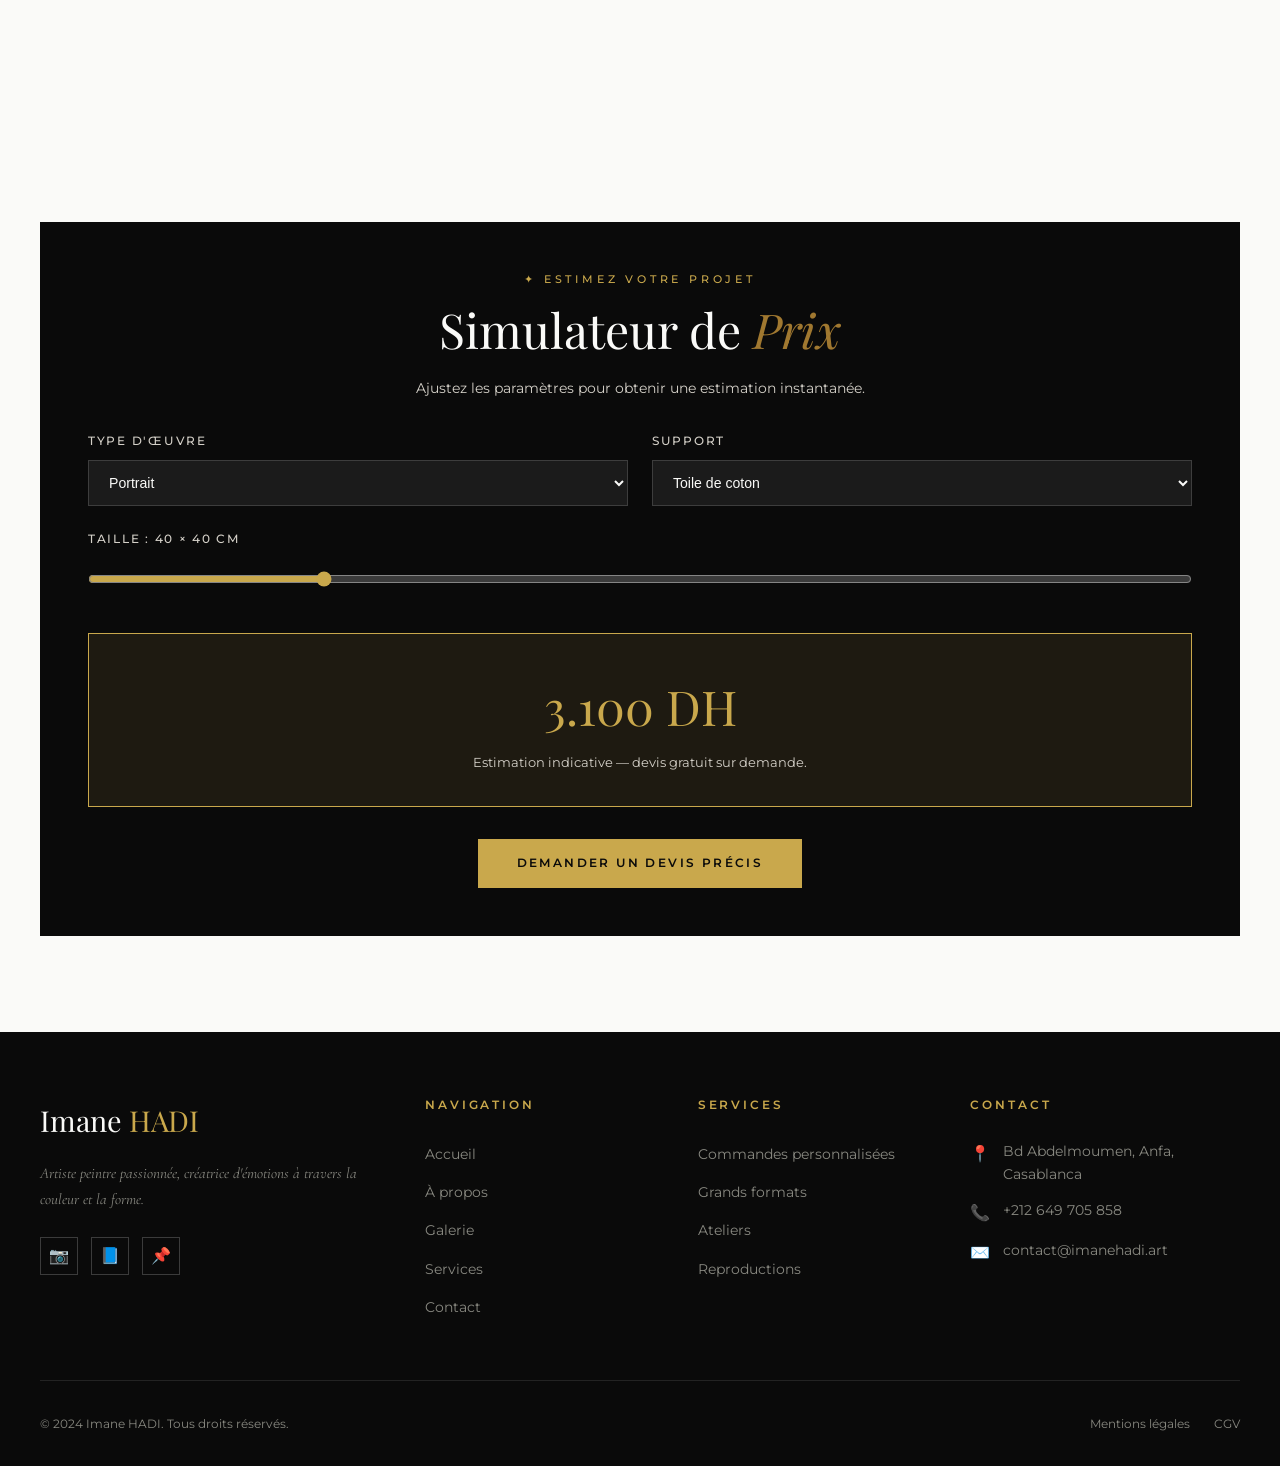
<file: pages/services.html>
<!DOCTYPE html>
<html lang="fr">
<head>
  <meta charset="UTF-8" />
  <meta name="viewport" content="width=device-width, initial-scale=1.0" />
  <title>Services — Imane HADI, Artiste Peintre</title>
  <meta name="description" content="Commandes personnalisées, tableaux originaux, décoration d'espaces. Simulateur de prix en DH. Découvrez tous les services artistiques d'Imane HADI." />
  <meta property="og:title" content="Services Artistiques — Imane HADI" />
  <meta property="og:description" content="Commandes personnalisées et services artistiques d'Imane HADI à Casablanca." />
  <link rel="icon" href="data:image/svg+xml,<svg xmlns='http://www.w3.org/2000/svg' viewBox='0 0 100 100'><text y='.9em' font-size='90'>🎨</text></svg>" />
  <link rel="stylesheet" href="../css/style.css" />
</head>
<body>


  <!-- NAVIGATION -->
  <nav class="navbar scrolled" role="navigation" aria-label="Navigation principale">
    <a href="../index.html" class="nav-logo">Imane <span>HADI</span></a>
    <ul class="nav-links">
      <li><a href="../index.html">Accueil</a></li>
      <li><a href="about.html">À propos</a></li>
      <li><a href="gallery.html">Galerie</a></li>
      <li><a href="services.html" class="active">Services</a></li>
      <li><a href="contact.html" class="nav-cta">Contact</a></li>
    </ul>
    <button class="hamburger" aria-label="Ouvrir le menu"><span></span><span></span><span></span></button>
  </nav>

  <!-- HERO SERVICES -->
  <section class="services-hero" style="padding-top:80px" aria-label="En-tête services">
    <div style="position:absolute;inset:0;background:linear-gradient(to top,rgba(10,10,10,0.9),transparent)"></div>
    <div class="container" style="position:relative;z-index:1">
      <span class="section-label">✦ Mon Offre</span>
      <h1 style="font-family:var(--font-titre);font-size:clamp(2.5rem,6vw,5rem);color:var(--blanc);font-weight:400;line-height:1.1">
        Services <em style="font-style:italic;color:var(--or-clair)">Artistiques</em>
      </h1>
    </div>
  </section>

  <!-- SERVICES PRINCIPAUX -->
  <section class="section-padding" aria-labelledby="services-titre">
    <div class="container">
      <div class="centrer reveal">
        <p class="section-label">✦ Ce que je vous propose</p>
        <h2 class="section-titre" id="services-titre">Créer ensemble <em>quelque chose d'unique</em></h2>
        <p class="section-texte">Que vous soyez particulier, décorateur ou professionnel, je propose des solutions artistiques sur mesure adaptées à chaque projet.</p>
      </div>

      <div class="services-grid" style="margin-top:3rem">
        <div class="service-card reveal delay-1">
          <div class="service-icon">🖼️</div>
          <h3 class="service-titre">Tableaux Originaux</h3>
          <p class="service-desc">Sélectionnez parmi ma collection permanente de peintures originales à l'huile, à l'acrylique et à l'aquarelle. Livraison sécurisée possible.</p>
        </div>
        <div class="service-card reveal delay-2">
          <div class="service-icon">✨</div>
          <h3 class="service-titre">Commandes Personnalisées</h3>
          <p class="service-desc">Portrait, paysage ou composition abstraite créés spécialement pour vous. Je m'adapte à votre décor, vos couleurs et votre histoire.</p>
        </div>
        <div class="service-card reveal delay-3">
          <div class="service-icon">🏢</div>
          <h3 class="service-titre">Grands Formats Pro</h3>
          <p class="service-desc">Hôtels, restaurants, entreprises : créations monumentales (dès 1×1 m) pour des espaces professionnels qui inspirent.</p>
        </div>
        <div class="service-card reveal delay-1">
          <div class="service-icon">🎁</div>
          <h3 class="service-titre">Œuvres Cadeaux</h3>
          <p class="service-desc">Offrez une œuvre d'art originale pour un anniversaire, un mariage ou un événement d'entreprise. Coffret cadeau disponible.</p>
        </div>
        <div class="service-card reveal delay-2">
          <div class="service-icon">🖌️</div>
          <h3 class="service-titre">Ateliers & Initiation</h3>
          <p class="service-desc">Sessions privées ou en groupe pour découvrir les techniques de peinture à l'huile et à l'acrylique. Débutants et confirmés accueillis.</p>
        </div>
        <div class="service-card reveal delay-3">
          <div class="service-icon">📸</div>
          <h3 class="service-titre">Reproductions Fine Art</h3>
          <p class="service-desc">Impressions haute qualité de mes œuvres, signées et numérotées en édition limitée. Une façon accessible de posséder mon art.</p>
        </div>
      </div>
    </div>
  </section>

  <!-- FAQ avec DETAILS/SUMMARY -->
  <section class="section-padding section-bg-beige" aria-labelledby="faq-titre">
    <div class="container">
      <div class="centrer reveal">
        <p class="section-label">✦ Vos Questions</p>
        <h2 class="section-titre" id="faq-titre">Questions <em>Fréquentes</em></h2>
      </div>

      <div style="max-width:800px;margin:3rem auto 0">

        <details class="reveal">
          <summary>Comment se déroule une commande personnalisée ?</summary>
          <div class="details-content">
            <p>Le processus commence par un premier entretien, par téléphone ou en atelier, pour comprendre votre vision, vos goûts et l'utilisation de l'œuvre. Je vous soumets ensuite une esquisse préliminaire. Une fois approuvée, je commence la création. Vous pouvez suivre l'avancement par photos. À la livraison, vous disposez de 7 jours pour valider l'œuvre.</p>
          </div>
        </details>

        <details class="reveal delay-1">
          <summary>Quels sont les délais de réalisation ?</summary>
          <div class="details-content">
            <p>Pour un tableau de petit format (30×40 cm), comptez 2 à 3 semaines. Pour un format moyen (60×80 cm), 3 à 5 semaines. Pour les grands formats professionnels, le délai est établi sur devis selon la complexité. Ces délais incluent le temps de séchage complet de la peinture.</p>
          </div>
        </details>

        <details class="reveal delay-2">
          <summary>Proposez-vous la livraison ?</summary>
          <div class="details-content">
            <p>La livraison est disponible dans tout le Maroc (Casablanca, Rabat, Marrakech, Fès, Tanger…) et à l'international. Les tableaux sont emballés dans des caisses de protection sur mesure pour garantir leur intégrité. Les frais de livraison sont calculés selon le format et la destination et sont indiqués dans le devis.</p>
          </div>
        </details>

        <details class="reveal delay-3">
          <summary>Puis-je visiter votre atelier ?</summary>
          <div class="details-content">
            <p>Absolument ! Je vous invite à visiter mon atelier au Boulevard Abdelmoumen, Anfa, Casablanca. Les visites se font sur rendez-vous du lundi au samedi de 9h à 18h. C'est l'occasion idéale de voir les œuvres en vrai et de discuter de votre projet dans un cadre inspirant. Contactez-moi au +212 649 705 858.</p>
          </div>
        </details>

        <details class="reveal">
          <summary>Comment se passe le paiement ?</summary>
          <div class="details-content">
            <p>Pour les commandes personnalisées, je demande un acompte de 40% à la confirmation, et le solde à la livraison. Pour les œuvres disponibles en galerie, le paiement est intégral à la commande. J'accepte le virement bancaire, le chèque, et les espèces (en atelier uniquement). Toutes les transactions sont sécurisées.</p>
          </div>
        </details>

        <details class="reveal delay-1">
          <summary>Accordez-vous un certificat d'authenticité ?</summary>
          <div class="details-content">
            <p>Oui, chaque œuvre originale — qu'elle soit disponible en galerie ou réalisée sur commande — est accompagnée d'un certificat d'authenticité signé de ma main. Ce certificat indique le titre, les dimensions, les techniques utilisées, la date de création et le numéro de série. Il atteste de la valeur et de l'unicité de votre acquisition.</p>
          </div>
        </details>

      </div>
    </div>
  </section>

  <!-- TABLEAU DE TARIFS avec colspan et rowspan -->
  <section class="section-padding" aria-labelledby="tarifs-titre">
    <div class="container">
      <div class="centrer reveal">
        <p class="section-label">✦ Tarification</p>
        <h2 class="section-titre" id="tarifs-titre">Grille de <em>Tarifs</em></h2>
        <p class="section-texte">Prix indicatifs en Dirham Marocain (DH). Devis personnalisé gratuit sur demande.</p>
      </div>

      <div class="reveal" style="overflow-x:auto;margin-top:2.5rem">
        <table class="tableau-tarifs" aria-label="Tableau des tarifs par format et catégorie">
          <thead>
            <tr>
              <th scope="col" rowspan="2">Catégorie d'Œuvre</th>
              <th scope="colgroup" colspan="4">Format du Tableau</th>
              <th scope="col" rowspan="2">Support</th>
            </tr>
            <tr>
              <th scope="col">Petit<br><small>30×40 cm</small></th>
              <th scope="col">Moyen<br><small>50×70 cm</small></th>
              <th scope="col">Grand<br><small>80×100 cm</small></th>
              <th scope="col">Très Grand<br><small>100×120 cm</small></th>
            </tr>
          </thead>
          <tbody>
            <tr>
              <td class="td-categorie" scope="row">🖼️ Portraits</td>
              <td class="prix">1 800 DH</td>
              <td class="prix">2 800 DH</td>
              <td class="prix">4 500 DH</td>
              <td class="prix">6 500 DH</td>
              <td>Toile lin</td>
            </tr>
            <tr>
              <td class="td-categorie" scope="row">🌅 Paysages</td>
              <td class="prix">1 500 DH</td>
              <td class="prix">2 400 DH</td>
              <td class="prix">3 800 DH</td>
              <td class="prix">5 500 DH</td>
              <td>Toile coton</td>
            </tr>
            <tr>
              <td class="td-categorie" scope="row">🌀 Art Abstrait</td>
              <td class="prix">1 600 DH</td>
              <td class="prix">2 600 DH</td>
              <td class="prix">4 200 DH</td>
              <td class="prix">6 000 DH</td>
              <td>Toile lin/bois</td>
            </tr>
            <tr>
              <td class="td-categorie" scope="row">🌸 Floral & Nature</td>
              <td class="prix">1 200 DH</td>
              <td class="prix">2 000 DH</td>
              <td class="prix">3 200 DH</td>
              <td class="prix">4 800 DH</td>
              <td>Toile coton</td>
            </tr>
            <tr>
              <td class="td-categorie" scope="row">✍️ Calligraphie Art</td>
              <td class="prix">1 000 DH</td>
              <td class="prix">1 800 DH</td>
              <td class="prix">2 800 DH</td>
              <td class="prix">4 000 DH</td>
              <td>Papier/Toile</td>
            </tr>
            <tr>
              <td class="td-categorie" scope="row" colspan="1">🏢 <strong>Grand Format Pro</strong></td>
              <td class="td-note" colspan="4">Prix sur devis — à partir de 8 000 DH selon les dimensions et la complexité</td>
              <td>Variable</td>
            </tr>
          </tbody>
          <tfoot>
            <tr>
              <td colspan="6" class="td-note" style="text-align:left;padding:1rem 1.4rem">
                ℹ️ <strong>Note :</strong> Les tarifs incluent le certificat d'authenticité, l'emballage standard et la TVA. Encadrement et livraison en supplément. Acompte 40% à la commande.
              </td>
            </tr>
          </tfoot>
        </table>
      </div>
    </div>
  </section>

  <!-- SIMULATEUR DE PRIX -->
  <section class="section-padding" aria-labelledby="sim-titre">
    <div class="container">
      <div class="simulateur" role="region" aria-labelledby="sim-titre">
        <div class="centrer">
          <p class="section-label">✦ Estimez votre projet</p>
          <h2 class="section-titre" id="sim-titre" style="color:var(--blanc)">
            Simulateur de <em>Prix</em>
          </h2>
          <p style="color:var(--gris-clair);font-size:0.9rem;margin-bottom:0">Ajustez les paramètres pour obtenir une estimation instantanée.</p>
        </div>

        <div class="sim-form" role="group" aria-label="Paramètres du simulateur">
          <div class="sim-groupe">
            <label for="sim-type">Type d'œuvre</label>
            <select id="sim-type" name="sim-type">
              <option value="portrait">Portrait</option>
              <option value="paysage">Paysage</option>
              <option value="abstrait">Art Abstrait</option>
              <option value="floral">Floral & Nature</option>
              <option value="calligraphie">Calligraphie Art</option>
            </select>
          </div>

          <div class="sim-groupe">
            <label for="sim-support">Support</label>
            <select id="sim-support" name="sim-support">
              <option value="toile">Toile de coton</option>
              <option value="lin">Toile de lin (premium)</option>
              <option value="bois">Panneau bois</option>
              <option value="papier">Papier aquarelle</option>
            </select>
          </div>

          <div class="sim-groupe" style="grid-column:1/-1">
            <label for="sim-taille">Taille : <span id="sim-taille-lbl">40 × 40 cm</span></label>
            <input type="range" id="sim-taille" name="sim-taille" min="20" max="120" step="10" value="40"
                   aria-label="Taille du tableau en centimètres" />
          </div>

          <div class="sim-resultat" aria-live="polite" aria-atomic="true">
            <span class="prix-estime" id="sim-prix">— DH</span>
            <p class="prix-desc" id="sim-desc">Choisissez les paramètres pour obtenir votre estimation.</p>
          </div>
        </div>

        <div style="text-align:center;margin-top:2rem">
          <a href="contact.html" class="btn-or">Demander un devis précis</a>
        </div>
      </div>
    </div>
  </section>

  <!-- FOOTER -->
  <footer role="contentinfo">
    <div class="footer-grid">
      <div>
        <div class="footer-logo">Imane <span>HADI</span></div>
        <p class="footer-tagline">Artiste peintre passionnée, créatrice d'émotions à travers la couleur et la forme.</p>
        <div class="footer-social">
          <a href="#" class="social-btn" aria-label="Instagram">📷</a>
          <a href="#" class="social-btn" aria-label="Facebook">📘</a>
          <a href="#" class="social-btn" aria-label="Pinterest">📌</a>
        </div>
      </div>
      <nav aria-label="Plan du site">
        <p class="footer-titre">Navigation</p>
        <ul class="footer-liens">
          <li><a href="../index.html">Accueil</a></li>
          <li><a href="about.html">À propos</a></li>
          <li><a href="gallery.html">Galerie</a></li>
          <li><a href="services.html">Services</a></li>
          <li><a href="contact.html">Contact</a></li>
        </ul>
      </nav>
      <nav aria-label="Services">
        <p class="footer-titre">Services</p>
        <ul class="footer-liens">
          <li><a href="#">Commandes personnalisées</a></li>
          <li><a href="#">Grands formats</a></li>
          <li><a href="#">Ateliers</a></li>
          <li><a href="#">Reproductions</a></li>
        </ul>
      </nav>
      <address style="font-style:normal">
        <p class="footer-titre">Contact</p>
        <div class="footer-contact-item"><span>📍</span><span>Bd Abdelmoumen, Anfa, Casablanca</span></div>
        <div class="footer-contact-item"><span>📞</span><span><a href="tel:+212649705858" style="color:var(--gris)">+212 649 705 858</a></span></div>
        <div class="footer-contact-item"><span>✉️</span><span>contact@imanehadi.art</span></div>
      </address>
    </div>
    <div class="footer-bottom">
      <p class="footer-copy">© 2024 Imane HADI. Tous droits réservés.</p>
      <nav class="footer-legal"><a href="#">Mentions légales</a><a href="#">CGV</a></nav>
    </div>
  </footer>

  <button id="back-top" aria-label="Retour en haut">↑</button>
  <script src="../js/script.js"></script>
</body>
</html>
</file>
<file: css/style.css>
/* ================================================
   IMANE HADI - Artiste Peintre
   Fichier : style.css
   Description : Styles du site vitrine
   ================================================ */


/* ─────────────────────────────────────────────
   IMPORTATION DES POLICES (Google Fonts)
   ───────────────────────────────────────────── */
@import url('https://fonts.googleapis.com/css2?family=Playfair+Display:ital,wght@0,400;0,700;1,400&family=Montserrat:wght@300;400;500;600&family=Cormorant+Garamond:ital,wght@0,300;1,300&display=swap');


/* ─────────────────────────────────────────────
   VARIABLES CSS (couleurs et polices réutilisables)
   ───────────────────────────────────────────── */
:root {
  --noir      : #0a0a0a;
  --blanc     : #fafaf8;
  --beige     : #f5f0e8;
  --beige2    : #e8dcc8;
  --or        : #c9a84c;
  --or-clair  : #e8c97a;
  --or-fonce  : #a07830;
  --gris      : #888880;
  --gris-clair: #d4d0c8;

  --police-titre   : 'Playfair Display', serif;
  --police-elegant : 'Cormorant Garamond', serif;
  --police-corps   : 'Montserrat', sans-serif;
}


/* ─────────────────────────────────────────────
   RESET - Supprimer les marges par défaut
   ───────────────────────────────────────────── */
* {
  margin     : 0;
  padding    : 0;
  box-sizing : border-box;
}

html {
  scroll-behavior: smooth; /* Défilement doux */
}

body {
  font-family     : var(--police-corps);
  background-color: var(--blanc);
  color           : var(--noir);
  line-height     : 1.7;
  overflow-x      : hidden; /* Pas de défilement horizontal */
}

img     { max-width: 100%; height: auto; display: block; }
a       { text-decoration: none; color: inherit; }
ul      { list-style: none; }


/* (loader supprimé - non nécessaire pour le TP) */


/* ─────────────────────────────────────────────
   NAVIGATION
   ───────────────────────────────────────────── */
.navbar {
  position  : fixed;
  top       : 0; left: 0;
  width     : 100%;
  z-index   : 1000;
  padding   : 1.2rem 2rem;
  display   : flex;
  align-items    : center;
  justify-content: space-between;
  transition: all 0.4s ease;
}

/* Fond sombre quand on scroll */
.navbar.scrolled {
  background   : rgba(10,10,10,0.95);
  padding      : 0.8rem 2rem;
  backdrop-filter: blur(10px);
  box-shadow   : 0 2px 20px rgba(0,0,0,0.3);
}

/* Logo */
.nav-logo {
  font-family   : var(--police-titre);
  font-size     : 1.5rem;
  color         : var(--blanc);
  letter-spacing: 0.1em;
}
.nav-logo span { color: var(--or); }

/* Liens du menu */
.nav-links {
  display    : flex;
  gap        : 2.5rem;
  align-items: center;
}

.nav-links a {
  font-size     : 0.78rem;
  font-weight   : 500;
  letter-spacing: 0.2em;
  text-transform: uppercase;
  color         : var(--gris-clair);
  position      : relative;
  transition    : color 0.3s ease;
}

/* Ligne dorée sous le lien au survol */
.nav-links a::after {
  content   : '';
  position  : absolute;
  bottom    : -4px; left: 0;
  width     : 0; height: 1px;
  background: var(--or);
  transition: width 0.3s ease;
}

.nav-links a:hover,
.nav-links a.active {
  color: var(--or);
}

.nav-links a:hover::after,
.nav-links a.active::after {
  width: 100%;
}

/* Bouton Contact dans le menu */
.nav-cta {
  border  : 1px solid var(--or) !important;
  padding : 0.5rem 1.2rem !important;
  color   : var(--or) !important;
}
.nav-cta:hover {
  background: var(--or) !important;
  color     : var(--noir) !important;
}
.nav-cta::after { display: none !important; }

/* Bouton hamburger (mobile) */
.hamburger {
  display        : none;
  flex-direction : column;
  gap            : 5px;
  cursor         : pointer;
  background     : none;
  border         : none;
  padding        : 0.5rem;
}
.hamburger span {
  display   : block;
  width     : 28px; height: 2px;
  background: var(--blanc);
  transition: all 0.3s ease;
}
.hamburger.open span:nth-child(1) { transform: rotate(45deg) translate(5px, 5px); }
.hamburger.open span:nth-child(2) { opacity: 0; }
.hamburger.open span:nth-child(3) { transform: rotate(-45deg) translate(5px, -5px); }


/* ─────────────────────────────────────────────
   SECTION HERO (grande bannière d'accueil)
   ───────────────────────────────────────────── */
.hero {
  position  : relative;
  height    : 100vh;
  min-height: 600px;
  display   : flex;
  align-items    : center;
  justify-content: center;
  overflow  : hidden;
  background: var(--noir);
}

.hero-bg {
  position  : absolute;
  top: 0; left: 0;
  width: 100%; height: 100%;
  background: url('../images/landscape1.png') center / cover no-repeat;
  opacity   : 0.35;
  animation : zoom-lent 15s ease-in-out infinite alternate;
}

@keyframes zoom-lent {
  from { transform: scale(1); }
  to   { transform: scale(1.1); }
}

.hero-overlay {
  position  : absolute;
  top: 0; left: 0;
  width: 100%; height: 100%;
  background: linear-gradient(to bottom, rgba(10,10,10,0.4) 0%, rgba(10,10,10,0.7) 100%);
}

.hero-content {
  position  : relative;
  z-index   : 2;
  text-align: center;
  padding   : 0 1.5rem;
  animation : apparaitre 1.2s ease both;
}

@keyframes apparaitre {
  from { opacity: 0; transform: translateY(30px); }
  to   { opacity: 1; transform: translateY(0); }
}

.hero-tagline {
  font-size     : 0.72rem;
  font-weight   : 500;
  letter-spacing: 0.4em;
  text-transform: uppercase;
  color         : var(--or);
  margin-bottom : 1rem;
}

.hero-title {
  font-family  : var(--police-titre);
  font-size    : clamp(3rem, 8vw, 6.5rem); /* Taille adaptative */
  font-weight  : 400;
  color        : var(--blanc);
  line-height  : 1.05;
  margin-bottom: 0.5rem;
}
.hero-title em {
  font-style: italic;
  color     : var(--or-clair);
}

.hero-subtitle {
  font-family   : var(--police-elegant);
  font-size     : clamp(1rem, 2.5vw, 1.3rem);
  font-weight   : 300;
  color         : var(--gris-clair);
  letter-spacing: 0.15em;
  margin-bottom : 2.5rem;
}

/* Boutons du hero */
.hero-btns {
  display        : flex;
  gap            : 1.2rem;
  justify-content: center;
  flex-wrap      : wrap;
}

.hero-scroll {
  position  : absolute;
  bottom    : 2.5rem;
  left      : 50%;
  transform : translateX(-50%);
  display   : flex;
  flex-direction: column;
  align-items   : center;
  gap       : 0.5rem;
  color     : var(--gris-clair);
  font-size : 0.65rem;
  letter-spacing: 0.25em;
  text-transform: uppercase;
}
.hero-scroll::after {
  content   : '';
  display   : block;
  width     : 1px; height: 50px;
  background: linear-gradient(to bottom, var(--or), transparent);
}


/* ─────────────────────────────────────────────
   BOUTONS RÉUTILISABLES
   ───────────────────────────────────────────── */
.btn-or {
  display       : inline-block;
  padding       : 0.9rem 2.4rem;
  background    : var(--or);
  color         : var(--noir);
  font-size     : 0.75rem;
  font-weight   : 600;
  letter-spacing: 0.2em;
  text-transform: uppercase;
  transition    : all 0.3s ease;
}
.btn-or:hover {
  background: var(--or-clair);
  transform : translateY(-2px);
}

.btn-contour {
  display       : inline-block;
  padding       : 0.9rem 2.4rem;
  border        : 1px solid rgba(255,255,255,0.4);
  color         : var(--blanc);
  font-size     : 0.75rem;
  font-weight   : 500;
  letter-spacing: 0.2em;
  text-transform: uppercase;
  transition    : all 0.3s ease;
}
.btn-contour:hover {
  border-color: var(--or);
  color       : var(--or);
  transform   : translateY(-2px);
}


/* ─────────────────────────────────────────────
   TITRES DES SECTIONS
   ───────────────────────────────────────────── */
.section-label {
  font-size     : 0.68rem;
  font-weight   : 500;
  letter-spacing: 0.35em;
  text-transform: uppercase;
  color         : var(--or);
  margin-bottom : 0.8rem;
  display       : block;
}

.section-titre {
  font-family  : var(--police-titre);
  font-size    : clamp(2rem, 5vw, 3rem);
  font-weight  : 400;
  color        : var(--noir);
  line-height  : 1.15;
  margin-bottom: 1.2rem;
}
.section-titre em {
  font-style: italic;
  color     : var(--or-fonce);
}

.section-texte {
  font-family: var(--police-elegant);
  font-size  : 1.1rem;
  font-weight: 300;
  color      : var(--gris);
  max-width  : 600px;
}

/* Centrer le contenu */
.centrer             { text-align: center; }
.centrer .section-texte { margin: 0 auto; }


/* ─────────────────────────────────────────────
   SECTIONS - Espacement et fonds
   ───────────────────────────────────────────── */
.section-padding    { padding: 6rem 2rem; }
.section-bg-beige   { background: var(--beige); }
.section-bg-noir    { background: var(--noir);  }
.container          { max-width: 1200px; margin: 0 auto; }


/* ─────────────────────────────────────────────
   ANIMATIONS AU SCROLL
   ───────────────────────────────────────────── */
.reveal {
  opacity   : 0;
  transform : translateY(40px);
  transition: opacity 0.7s ease, transform 0.7s ease;
}
.reveal-left {
  opacity   : 0;
  transform : translateX(-40px);
  transition: opacity 0.7s ease, transform 0.7s ease;
}
.reveal-right {
  opacity   : 0;
  transform : translateX(40px);
  transition: opacity 0.7s ease, transform 0.7s ease;
}

/* Quand l'élément entre dans la vue */
.reveal.visible,
.reveal-left.visible,
.reveal-right.visible {
  opacity  : 1;
  transform: translate(0, 0);
}

/* Délais pour les animations en cascade */
.delay-1 { transition-delay: 0.15s; }
.delay-2 { transition-delay: 0.30s; }
.delay-3 { transition-delay: 0.45s; }


/* ─────────────────────────────────────────────
   GRILLE DES ŒUVRES (page d'accueil)
   ───────────────────────────────────────────── */
.grid-oeuvres {
  display              : grid;
  grid-template-columns: repeat(3, 1fr);
  gap                  : 1.5rem;
  margin-top           : 3.5rem;
}

.carte-oeuvre {
  position  : relative;
  overflow  : hidden;
  aspect-ratio: 3 / 4; /* Format portrait */
  cursor    : pointer;
  background: var(--noir);
}

.carte-oeuvre img {
  width     : 100%; height: 100%;
  object-fit: cover;
  transition: transform 0.6s ease;
}

.carte-oeuvre:hover img {
  transform: scale(1.07); /* Zoom au survol */
}

/* Overlay qui apparaît au survol */
.carte-overlay {
  position  : absolute;
  bottom: 0; left: 0;
  width: 100%; padding: 1.8rem;
  background: linear-gradient(to top, rgba(10,10,10,0.9), transparent);
  opacity   : 0;
  transition: opacity 0.4s ease;
}
.carte-oeuvre:hover .carte-overlay { opacity: 1; }

.carte-nom {
  font-family  : var(--police-titre);
  font-size    : 1.2rem;
  color        : var(--blanc);
  margin-bottom: 0.3rem;
}
.carte-prix {
  font-size     : 0.85rem;
  color         : var(--or);
  letter-spacing: 0.1em;
}

.carte-categorie {
  position    : absolute;
  top: 1rem; right: 1rem;
  background  : rgba(201,168,76,0.9);
  color       : var(--noir);
  font-size   : 0.65rem;
  font-weight : 600;
  letter-spacing: 0.15em;
  text-transform: uppercase;
  padding     : 0.3rem 0.8rem;
}


/* ─────────────────────────────────────────────
   SECTION ARTISTE (grille 2 colonnes)
   ───────────────────────────────────────────── */
.artiste-grid {
  display              : grid;
  grid-template-columns: 1fr 1fr;
  gap                  : 5rem;
  align-items          : center;
}

.artiste-img-wrap {
  position: relative;
}

/* Cadre doré décoratif */
.artiste-img-wrap::before {
  content : '';
  position: absolute;
  top: 1.5rem; left: -1.5rem;
  right: 1.5rem; bottom: -1.5rem;
  border  : 1px solid var(--or);
  z-index : 0;
}

.artiste-img-wrap img {
  position  : relative;
  z-index   : 1;
  width     : 100%;
  height    : auto;
  display   : block;
  object-fit: cover;
}

.artiste-citation {
  font-family  : var(--police-elegant);
  font-size    : 1.2rem;
  font-style   : italic;
  color        : var(--or-fonce);
  border-left  : 3px solid var(--or);
  padding-left : 1.5rem;
  margin       : 2rem 0;
  line-height  : 1.6;
}

/* Statistiques */
.artiste-stats {
  display   : flex;
  gap       : 2.5rem;
  margin-top: 2.5rem;
  padding-top: 2rem;
  border-top: 1px solid var(--beige2);
}
.stat-item   { text-align: center; }
.stat-nb {
  font-family: var(--police-titre);
  font-size  : 2.2rem;
  color      : var(--or);
  display    : block;
}
.stat-lbl {
  font-size     : 0.7rem;
  font-weight   : 500;
  letter-spacing: 0.15em;
  text-transform: uppercase;
  color         : var(--gris);
  margin-top    : 0.3rem;
}


/* ─────────────────────────────────────────────
   CARTES DE SERVICE
   ───────────────────────────────────────────── */
.services-grid {
  display              : grid;
  grid-template-columns: repeat(3, 1fr);
  gap                  : 2rem;
  margin-top           : 3rem;
}

.service-card {
  border    : 1px solid var(--beige2);
  padding   : 2.5rem;
  background: var(--blanc);
  transition: all 0.3s ease;
  position  : relative;
  overflow  : hidden;
}

/* Ligne dorée à gauche au survol */
.service-card::before {
  content   : '';
  position  : absolute;
  top: 0; left: 0;
  width     : 3px; height: 0;
  background: var(--or);
  transition: height 0.4s ease;
}
.service-card:hover::before { height: 100%; }
.service-card:hover {
  transform : translateY(-5px);
  box-shadow: 0 20px 50px rgba(0,0,0,0.1);
}

.service-icon  { font-size: 2.5rem; margin-bottom: 1.2rem; }
.service-titre {
  font-family  : var(--police-titre);
  font-size    : 1.3rem;
  margin-bottom: 0.8rem;
}
.service-desc  { font-size: 0.85rem; color: var(--gris); line-height: 1.8; }


/* ─────────────────────────────────────────────
   TÉMOIGNAGES
   ───────────────────────────────────────────── */
.temoignages-grid {
  display              : grid;
  grid-template-columns: repeat(3, 1fr);
  gap                  : 2rem;
  margin-top           : 3rem;
}

.carte-temoignage {
  background: var(--blanc);
  padding   : 2.5rem;
  border    : 1px solid var(--beige2);
  position  : relative;
  transition: all 0.3s ease;
}

/* Guillemet décoratif */
.carte-temoignage::before {
  content    : '"';
  position   : absolute;
  top: -1rem; left: 2rem;
  font-family: var(--police-titre);
  font-size  : 5rem;
  color      : var(--or);
  line-height: 1;
  opacity    : 0.5;
}

.carte-temoignage:hover {
  transform : translateY(-5px);
  box-shadow: 0 20px 50px rgba(0,0,0,0.1);
  border-color: var(--or);
}

.temoignage-texte {
  font-family: var(--police-elegant);
  font-size  : 1rem;
  font-style : italic;
  color      : var(--gris);
  line-height: 1.8;
  margin-bottom: 1.5rem;
}

.temoignage-auteur {
  display    : flex;
  align-items: center;
  gap        : 1rem;
}

.auteur-avatar {
  width          : 48px; height: 48px;
  border-radius  : 50%;
  background     : var(--beige);
  display        : flex;
  align-items    : center;
  justify-content: center;
  font-family    : var(--police-titre);
  font-size      : 1.2rem;
  color          : var(--or);
  border         : 2px solid var(--or);
  flex-shrink    : 0;
}

.auteur-nom {
  font-weight: 600;
  font-size  : 0.85rem;
  display    : block;
}
.auteur-lieu  { font-size: 0.73rem; color: var(--gris); }
.etoiles      { color: var(--or); font-size: 0.85rem; margin-bottom: 0.2rem; }


/* ─────────────────────────────────────────────
   GALERIE (grille responsive)
   ───────────────────────────────────────────── */
.filtres-galerie {
  display        : flex;
  gap            : 1rem;
  justify-content: center;
  flex-wrap      : wrap;
  margin-bottom  : 3rem;
}

.btn-filtre {
  padding       : 0.6rem 1.6rem;
  border        : 1px solid var(--gris-clair);
  background    : transparent;
  font-size     : 0.72rem;
  font-weight   : 500;
  letter-spacing: 0.2em;
  text-transform: uppercase;
  cursor        : pointer;
  color         : var(--gris);
  transition    : all 0.3s ease;
}
.btn-filtre:hover,
.btn-filtre.actif {
  background : var(--noir);
  color      : var(--or);
  border-color: var(--noir);
}

.galerie-grid {
  display              : grid;
  grid-template-columns: repeat(auto-fill, minmax(300px, 1fr));
  gap                  : 1.5rem;
}

.item-galerie {
  position  : relative;
  overflow  : hidden;
  background: var(--noir);
  cursor    : pointer;
  transition: all 0.3s ease;
}

.item-galerie img {
  width     : 100%; height: 360px;
  object-fit: cover;
  transition: transform 0.5s ease;
}
.item-galerie:hover img { transform: scale(1.05); }

.galerie-info {
  padding     : 1.3rem 1.5rem;
  background  : var(--blanc);
  border-bottom: 2px solid transparent;
  transition  : border-color 0.3s ease;
}
.item-galerie:hover .galerie-info { border-color: var(--or); }

.galerie-titre {
  font-family  : var(--police-titre);
  font-size    : 1.1rem;
  margin-bottom: 0.3rem;
}
.galerie-desc {
  font-size    : 0.8rem;
  color        : var(--gris);
  line-height  : 1.5;
  margin-bottom: 0.8rem;
}
.galerie-meta {
  display        : flex;
  justify-content: space-between;
  align-items    : center;
}
.galerie-prix { color: var(--or); font-weight: 600; }
.galerie-tag  { font-size: 0.65rem; font-weight: 600; letter-spacing: 0.15em; text-transform: uppercase; color: var(--gris); }

/* Bouton Acquérir */
.btn-acheter {
  position : absolute;
  top: 1rem; right: 1rem;
  background: var(--or);
  color    : var(--noir);
  font-size: 0.65rem;
  font-weight: 600;
  padding  : 0.4rem 0.9rem;
  opacity  : 0;
  transform: translateY(-5px);
  transition: all 0.3s ease;
  border   : none;
  cursor   : pointer;
}
.item-galerie:hover .btn-acheter {
  opacity  : 1;
  transform: translateY(0);
}


/* ─────────────────────────────────────────────
   LIGHTBOX (image agrandie)
   ───────────────────────────────────────────── */
#lightbox {
  display : none;  /* Caché par défaut (JS le change en "flex") */
  position: fixed;
  top: 0; left: 0;
  width: 100%; height: 100%;
  background: rgba(0,0,0,0.95);
  z-index : 2000;
  align-items    : center;
  justify-content: center;
}

.lightbox-inner {
  position   : relative;
  max-width  : 90vw;
  max-height : 90vh;
  display    : flex;
  flex-direction: column;
  align-items: center;
}

.lightbox-inner img { max-height: 78vh; object-fit: contain; }

.lightbox-close {
  position  : absolute;
  top: -2.5rem; right: 0;
  background: none;
  border    : none;
  color     : var(--blanc);
  font-size : 2rem;
  cursor    : pointer;
  transition: color 0.3s ease;
}
.lightbox-close:hover { color: var(--or); }

.lightbox-caption {
  text-align : center;
  padding    : 1rem;
  color      : var(--gris-clair);
  font-family: var(--police-elegant);
  font-size  : 1rem;
  font-style : italic;
}


/* ─────────────────────────────────────────────
   PAGE HERO (À propos, Services, Contact)
   ───────────────────────────────────────────── */
.about-hero,
.services-hero,
.contact-hero {
  min-height: 40vh;
  display   : flex;
  align-items: flex-end;
  padding   : 80px 0 3.5rem;
  background: var(--noir);
  position  : relative;
  overflow  : hidden;
}

.about-hero::before {
  content   : '';
  position  : absolute; inset: 0;
  background: url('../images/abstract1.png') center / cover;
  opacity   : 0.2;
}

.services-hero::before {
  content   : '';
  position  : absolute; inset: 0;
  background: url('../images/abstract2.png') center / cover;
  opacity   : 0.25;
}

.contact-hero::before {
  content   : '';
  position  : absolute; inset: 0;
  background: url('../images/portrait1.png') center / cover;
  opacity   : 0.2;
}

/* Dégradé sur le bas du hero */
.about-hero::after,
.services-hero::after,
.contact-hero::after {
  content   : '';
  position  : absolute; inset: 0;
  background: linear-gradient(to top, rgba(10,10,10,0.9), transparent);
}

.about-hero-content { position: relative; z-index: 1; padding: 0 2rem; max-width: 1200px; margin: 0 auto; width: 100%; }


/* ─────────────────────────────────────────────
   PROCESSUS DE CRÉATION
   ───────────────────────────────────────────── */
.processus-steps {
  display              : grid;
  grid-template-columns: repeat(4, 1fr);
  gap                  : 1.5rem;
  margin-top           : 3rem;
}

.step-item {
  text-align: center;
  padding   : 2rem 1.5rem;
  position  : relative;
}

.step-item::after {
  content   : '';
  position  : absolute;
  top: 2.5rem; right: -0.75rem;
  width     : 1.5rem; height: 1px;
  background: var(--or);
}
.step-item:last-child::after { display: none; }

.step-nb {
  font-family: var(--police-titre);
  font-size  : 3.5rem;
  color      : var(--or);
  opacity    : 0.3;
  line-height: 1;
}
.step-icon  { font-size: 2rem; margin: 0.5rem 0; }
.step-titre { font-family: var(--police-titre); font-size: 1rem; margin-bottom: 0.5rem; }
.step-desc  { font-size: 0.82rem; color: var(--gris); line-height: 1.6; }

/* figure et figcaption */
.figure-oeuvre         { text-align: center; }
.figure-oeuvre img     { width: 100%; height: 280px; object-fit: cover; }
.figure-oeuvre figcaption {
  padding    : 0.8rem;
  font-family: var(--police-elegant);
  font-style : italic;
  font-size  : 0.9rem;
  color      : var(--gris);
  border-top : 1px solid var(--beige2);
  background : var(--blanc);
}


/* ─────────────────────────────────────────────
   DETAILS / SUMMARY (FAQ)
   ───────────────────────────────────────────── */
details {
  border    : 1px solid var(--beige2);
  margin-bottom: 1rem;
  overflow  : hidden;
}
details[open] { border-color: var(--or); }

summary {
  padding    : 1.3rem 1.8rem;
  font-family: var(--police-titre);
  font-size  : 1.05rem;
  cursor     : pointer;
  display    : flex;
  justify-content: space-between;
  align-items    : center;
  list-style     : none;
  background     : var(--blanc);
  transition     : background 0.3s ease;
}
summary::-webkit-details-marker { display: none; } /* Supprimer la flèche par défaut */
summary::after {
  content   : '+';
  color     : var(--or);
  font-size : 1.5rem;
  transition: transform 0.3s ease;
}
details[open] summary::after { transform: rotate(45deg); }
details[open] summary        { background: var(--beige); }

.details-content {
  padding    : 1.5rem 1.8rem;
  background : var(--blanc);
  font-size  : 0.88rem;
  color      : var(--gris);
  line-height: 1.9;
}


/* ─────────────────────────────────────────────
   TABLEAU DES TARIFS
   ───────────────────────────────────────────── */
.tableau-tarifs {
  width          : 100%;
  border-collapse: collapse; /* Fusionner les bordures */
  margin-top     : 2rem;
  font-size      : 0.88rem;
}

.tableau-tarifs th,
.tableau-tarifs td {
  border : 1px solid var(--beige2);
  padding: 1rem 1.4rem;
  text-align: center;
}

.tableau-tarifs thead th {
  background    : var(--noir);
  color         : var(--or);
  font-size     : 0.72rem;
  font-weight   : 600;
  letter-spacing: 0.2em;
  text-transform: uppercase;
}

.tableau-tarifs tbody tr:nth-child(even) { background: var(--beige); }
.tableau-tarifs tbody tr:hover           { background: var(--beige2); }
.tableau-tarifs .td-categorie { font-family: var(--police-titre); font-style: italic; text-align: left; background: var(--beige); }
.tableau-tarifs .prix         { color: var(--or-fonce); font-weight: 600; }
.tableau-tarifs .td-note      { font-style: italic; color: var(--gris); font-size: 0.8rem; }


/* ─────────────────────────────────────────────
   SIMULATEUR DE PRIX
   ───────────────────────────────────────────── */
.simulateur {
  background: var(--noir);
  padding   : 3rem;
  margin-top: 3rem;
}

.sim-form {
  display              : grid;
  grid-template-columns: 1fr 1fr;
  gap                  : 1.5rem;
  margin-top           : 2rem;
}

.sim-groupe label {
  display       : block;
  font-size     : 0.72rem;
  font-weight   : 500;
  letter-spacing: 0.15em;
  text-transform: uppercase;
  color         : var(--gris-clair);
  margin-bottom : 0.5rem;
}

.sim-groupe select,
.sim-groupe input[type="range"] {
  width     : 100%;
  background: rgba(255,255,255,0.07);
  border    : 1px solid rgba(255,255,255,0.15);
  color     : var(--blanc);
  padding   : 0.8rem 1rem;
  font-size : 0.88rem;
}
.sim-groupe select option { background: #1a1a1a; }
input[type="range"] { padding: 0.3rem; accent-color: var(--or); }

.sim-resultat {
  grid-column: 1 / -1;
  background : rgba(201,168,76,0.1);
  border     : 1px solid var(--or);
  padding    : 2rem;
  text-align : center;
}

.prix-estime {
  font-family  : var(--police-titre);
  font-size    : 3rem;
  color        : var(--or);
  display      : block;
  margin-bottom: 0.3rem;
}

.prix-desc { font-size: 0.8rem; color: var(--gris-clair); }


/* ─────────────────────────────────────────────
   FORMULAIRE DE CONTACT
   ───────────────────────────────────────────── */
.contact-grid {
  display              : grid;
  grid-template-columns: 1fr 1.4fr;
  gap                  : 5rem;
  align-items          : start;
}

.contact-info-item {
  display    : flex;
  gap        : 1.2rem;
  align-items: flex-start;
  margin-bottom: 2rem;
}

.contact-icon {
  width          : 50px; height: 50px;
  border         : 1px solid var(--or);
  display        : flex;
  align-items    : center;
  justify-content: center;
  font-size      : 1.2rem;
  color          : var(--or);
  flex-shrink    : 0;
}

.contact-info-titre {
  font-size     : 0.7rem;
  font-weight   : 600;
  letter-spacing: 0.2em;
  text-transform: uppercase;
  color         : var(--gris);
  margin-bottom : 0.4rem;
}

.contact-info-val {
  font-family: var(--police-elegant);
  font-size  : 1rem;
  color      : var(--noir);
}

/* Formulaire */
.formulaire-contact .champ { margin-bottom: 1.5rem; }

.formulaire-contact label {
  display       : block;
  font-size     : 0.7rem;
  font-weight   : 600;
  letter-spacing: 0.2em;
  text-transform: uppercase;
  color         : var(--gris);
  margin-bottom : 0.5rem;
}

.formulaire-contact input,
.formulaire-contact select,
.formulaire-contact textarea {
  width      : 100%;
  border     : 1px solid var(--beige2);
  background : var(--blanc);
  font-family: var(--police-corps);
  font-size  : 0.9rem;
  color      : var(--noir);
  padding    : 0.9rem 1.1rem;
  transition : border-color 0.3s ease;
  outline    : none;
  appearance : none;
}

.formulaire-contact input:focus,
.formulaire-contact select:focus,
.formulaire-contact textarea:focus {
  border-color: var(--or);
  box-shadow  : 0 0 0 3px rgba(201,168,76,0.1);
}

.formulaire-contact textarea { min-height: 140px; resize: vertical; }

.champs-double {
  display              : grid;
  grid-template-columns: 1fr 1fr;
  gap                  : 1.2rem;
}

/* Carte Google Maps */
.carte-google {
  width      : 100%;
  height     : 350px;
  border     : none;
  filter     : grayscale(20%);
  margin-top : 3rem;
}


/* ─────────────────────────────────────────────
   FOOTER
   ───────────────────────────────────────────── */
footer {
  background: var(--noir);
  padding   : 4rem 2rem 2rem;
  color     : var(--gris-clair);
}

.footer-grid {
  display              : grid;
  grid-template-columns: 1.5fr 1fr 1fr 1.2fr;
  gap                  : 3rem;
  max-width            : 1200px;
  margin               : 0 auto;
  padding-bottom       : 3rem;
  border-bottom        : 1px solid rgba(255,255,255,0.1);
}

.footer-logo {
  font-family  : var(--police-titre);
  font-size    : 1.8rem;
  color        : var(--blanc);
  margin-bottom: 1rem;
}
.footer-logo span { color: var(--or); }

.footer-tagline {
  font-family: var(--police-elegant);
  font-size  : 0.95rem;
  font-style : italic;
  color      : var(--gris);
  line-height: 1.7;
  margin-bottom: 1.5rem;
}

.footer-social { display: flex; gap: 0.8rem; }

.social-btn {
  width          : 38px; height: 38px;
  border         : 1px solid rgba(255,255,255,0.2);
  display        : flex;
  align-items    : center;
  justify-content: center;
  font-size      : 1rem;
  color          : var(--gris-clair);
  transition     : all 0.3s ease;
}
.social-btn:hover { border-color: var(--or); color: var(--or); }

.footer-titre {
  font-size     : 0.72rem;
  font-weight   : 600;
  letter-spacing: 0.25em;
  text-transform: uppercase;
  color         : var(--or);
  margin-bottom : 1.5rem;
}

.footer-liens li   { margin-bottom: 0.7rem; }
.footer-liens a    { font-size: 0.88rem; color: var(--gris); transition: color 0.3s ease; }
.footer-liens a:hover { color: var(--or); }

.footer-contact-item {
  display      : flex;
  gap          : 0.8rem;
  margin-bottom: 0.8rem;
}
.footer-contact-item span:first-child { color: var(--or); }
.footer-contact-item span:last-child  { font-size: 0.85rem; color: var(--gris); }

.footer-bottom {
  display        : flex;
  justify-content: space-between;
  align-items    : center;
  flex-wrap      : wrap;
  gap            : 1rem;
  padding-top    : 2rem;
  max-width      : 1200px;
  margin         : 0 auto;
}

.footer-copy { font-size: 0.78rem; color: var(--gris); }

.footer-legal    { display: flex; gap: 1.5rem; }
.footer-legal a  { font-size: 0.78rem; color: var(--gris); transition: color 0.3s ease; }
.footer-legal a:hover { color: var(--or); }


/* ─────────────────────────────────────────────
   BOUTON RETOUR EN HAUT
   ───────────────────────────────────────────── */
#back-top {
  position   : fixed;
  bottom: 2rem; right: 2rem;
  width      : 48px; height: 48px;
  background : var(--or);
  color      : var(--noir);
  border     : none;
  font-size  : 1.2rem;
  cursor     : pointer;
  opacity    : 0;
  visibility : hidden;
  transition : all 0.3s ease;
  z-index    : 500;
}
#back-top:hover { background: var(--or-clair); transform: translateY(-3px); }


/* ─────────────────────────────────────────────
   RESPONSIVE (adaptation aux petits écrans)
   ───────────────────────────────────────────── */

/* Tablette */
@media (max-width: 1024px) {
  .grid-oeuvres         { grid-template-columns: repeat(2, 1fr); }
  .artiste-grid         { grid-template-columns: 1fr; gap: 3rem; }
  .temoignages-grid     { grid-template-columns: 1fr 1fr; }
  .footer-grid          { grid-template-columns: 1fr 1fr; }
  .services-grid        { grid-template-columns: 1fr 1fr; }
  .processus-steps      { grid-template-columns: 1fr 1fr; }
  .processus-steps .step-item::after { display: none; }
  .contact-grid         { grid-template-columns: 1fr; gap: 3rem; }
  .artiste-img-wrap::before { display: none; }
}

/* Mobile */
@media (max-width: 768px) {
  /* Menu mobile */
  .nav-links {
    display        : none;
    flex-direction  : column;
    gap            : 0;
    position       : fixed;
    top: 0; right: -100%;
    width          : 75%; height: 100vh;
    background     : var(--noir);
    padding        : 5rem 2rem 2rem;
    transition     : right 0.4s ease;
    z-index        : 999;
  }
  .nav-links.open   { right: 0; display: flex; }
  .nav-links a      { padding: 1rem 0; border-bottom: 1px solid rgba(255,255,255,0.07); color: var(--gris-clair); font-size: 1rem; }
  .hamburger        { display: flex; z-index: 1000; }

  .grid-oeuvres     { grid-template-columns: 1fr; }
  .temoignages-grid { grid-template-columns: 1fr; }
  .services-grid    { grid-template-columns: 1fr; }
  .galerie-grid     { grid-template-columns: 1fr; }
  .sim-form         { grid-template-columns: 1fr; }
  .champs-double    { grid-template-columns: 1fr; }
  .footer-grid      { grid-template-columns: 1fr; gap: 2rem; }
  .footer-bottom    { flex-direction: column; text-align: center; }
}

/* Très petit écran */
@media (max-width: 480px) {
  .hero-btns       { flex-direction: column; align-items: center; }
  .section-padding { padding: 4rem 1.2rem; }
  .artiste-stats   { flex-wrap: wrap; gap: 1.5rem; }
  .simulateur      { padding: 2rem 1.2rem; }
}
</file>
